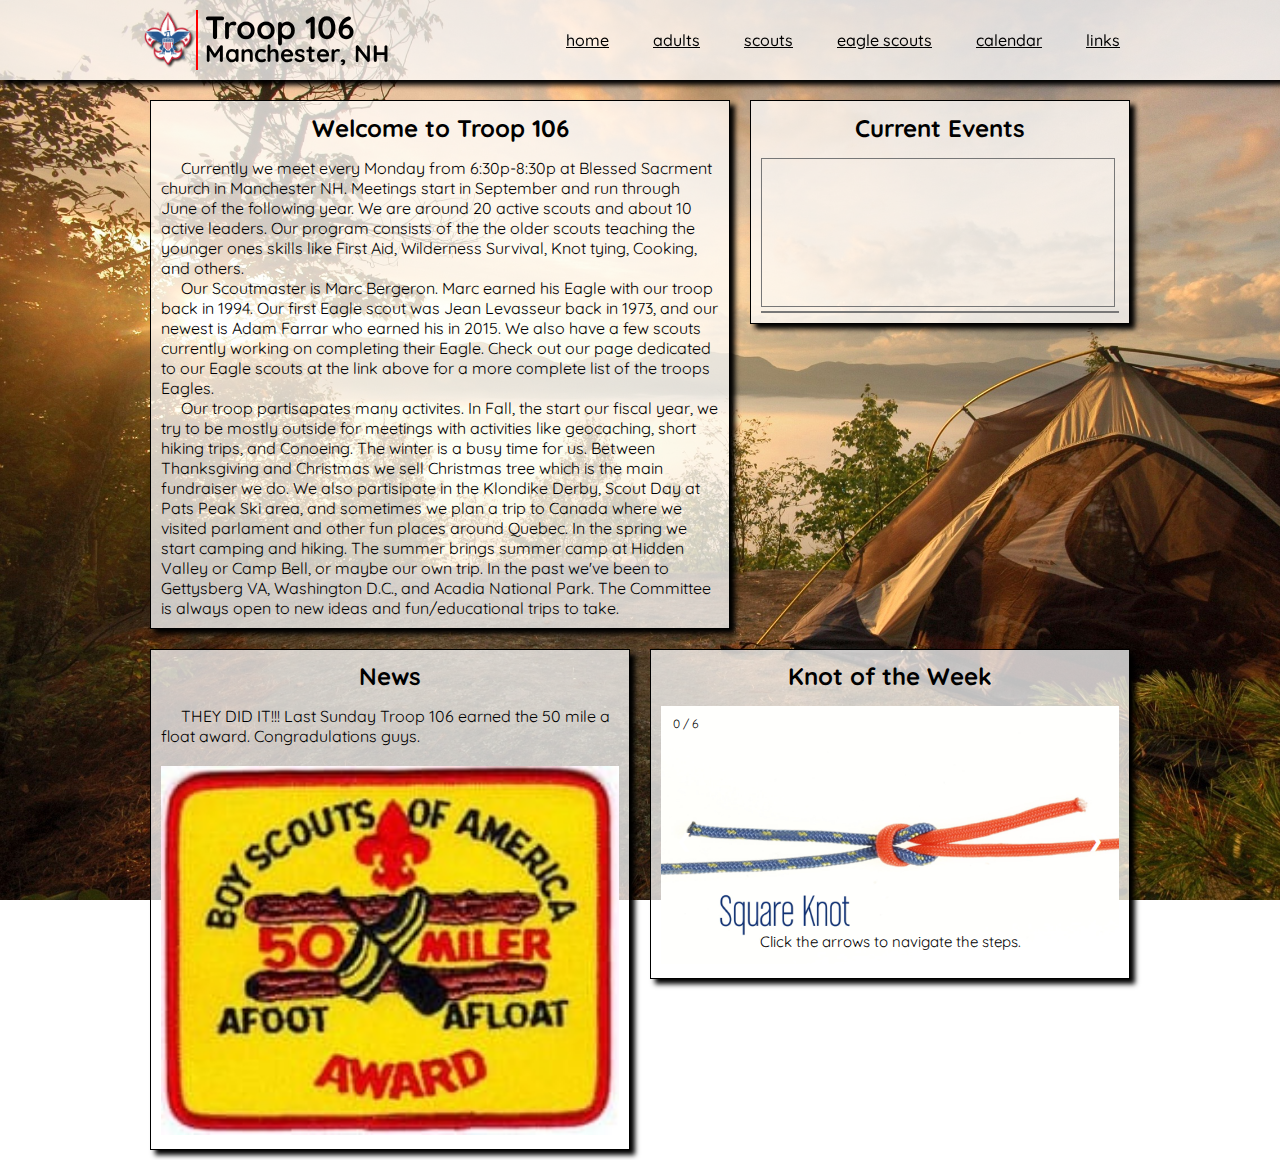
<file: index.html>
<!DOCTYPE html>
<html lang="en-US">
    <head>
        <meta charset="utf-8">
        <meta name="viewport" content="width=device-width, initial-scale=1">
        <title>Troop 106 Manchester, NH</title>
        <link rel="stylesheet"  type="text/css" href="Assets/Css/ionicons.css">
        <link rel="stylesheet" type="text/css" href="Assets/Css/style.css">
        <script type="text/javascript" src="Assets/Js/core.js"></script>
        <script type="text/javascript" src="Assets/Js/topmenu.js"></script>
        <script type="text/javascript" src="Assets/Js/slideshow.js"></script>
    </head>
    <body>

      <!-- the top navigation menu -->
      <nav class="top-menu-standard">

        <div>
          <!-- logo -->
          <img src="Assets/Images/logo.png" alt="">

          <!-- title -->
          <div>
            <h1>Troop 106</h1>
            <h2>Manchester, NH</h2>
          </div>

          <!-- menu icon -->
          <div class="menu-icon">
            <a href="#topmenu">
              <i class="ion-navicon-round">
              </i>
            </a>
          </div>
          
          <!-- menu items -->
          <ul data-topmenu-class="expanded">
            <li><a href="index.html">home</a></li>
            <li><a href="adults.html">adults</a></li>
            <li><a href="scouts.html">scouts</a></li>
            <li><a href="eagleScouts.html">eagle scouts</a></li>
            <li><a href="calendar.html">calendar</a></li>
            <li><a href="links.html">links</a></li>
          </ul>
        </div>

      </nav>

<!-- required for facebook link to work -->
      <div id="fb-root"></div>
      <script>(function(d, s, id) {
        var js, fjs = d.getElementsByTagName(s)[0];
        if (d.getElementById(id)) return;
        js = d.createElement(s); js.id = id;
        js.src = 'https://connect.facebook.net/en_US/sdk.js#xfbml=1&version=v3.0&appId=383671495307285&autoLogAppEvents=1';
        fjs.parentNode.insertBefore(js, fjs);
      }(document, 'script', 'facebook-jssdk'));</script>

<!-- first section -->
      <div class="container"> <!-- allows styling of each section's background -->
        <div class="wrapper"> <!-- limits the width of the website -->
          <div class="grid"> <!-- sets up the start of the grid layout -->
            <div class="col sixty"> <!-- 60% of the wrapper size -->

            <!-- just a little bit about the troop -->
              <div class="content"> <!-- a div to style the background, border and shadow box -->
                <h2>Welcome to Troop 106</h2>
                <p>Currently we meet every Monday from 6:30p-8:30p at Blessed Sacrment church in Manchester NH. Meetings start in September and run through June of the following year. We are around 20 active scouts and about 10 active leaders. Our program consists of the the older scouts teaching the younger ones skills like First Aid, Wilderness Survival, Knot tying, Cooking, and others.</p>
                
                <p>Our Scoutmaster is Marc Bergeron. Marc earned his Eagle with our troop back in 1994. Our first Eagle scout was Jean Levasseur back in 1973, and our newest is Adam Farrar who earned his in 2015. We also have a few scouts currently working on completing their Eagle. Check out our page dedicated to our Eagle scouts at the link above for a more complete list of the troops Eagles.</p>
                
                <p>Our troop partisapates many activites. In Fall, the start our fiscal year, we try to be mostly outside for meetings with activities like geocaching, short hiking trips, and Conoeing. The winter is a busy time for us. Between Thanksgiving and Christmas we sell Christmas tree which is the main fundraiser we do. We also partisipate in the Klondike Derby, Scout Day at Pats Peak Ski area, and sometimes we plan a trip to Canada where we visited parlament and other fun places around Quebec. In the spring we start camping and hiking. The summer brings summer camp at Hidden Valley or Camp Bell, or maybe our own trip. In the past we've been to Gettysberg VA, Washington D.C., and Acadia National Park. The Committee is always open to new ideas and fun/educational trips to take.</p>
              </div> <!-- closes the content -->
            </div> <!-- closes the column  -->

            <div class="col forty">

            <!-- current and upcoming events on the google calendar in agenda format -->
              <div class="content">
                <h2>Current Events</h2>
                  <iframe src="https://calendar.google.com/calendar/embed?showTitle=0&amp;showNav=0&amp;showDate=0&amp;showPrint=0&amp;showTabs=0&amp;showCalendars=0&amp;showTz=0&amp;mode=AGENDA&amp;height=600&amp;wkst=1&amp;bgcolor=%23FFFFFF&amp;src=bsatroop106nh%40gmail.com&amp;color=%238C500B&amp;ctz=America%2FNew_York"
                    style="border:solid 1px #777"
                    width="99%"
                    height="149"
                    frameborder="0"
                    scrolling="no">
                  </iframe>
              <!-- a window into our little corner of facebook -->
                  <div class="fb-page" 
                  style="border:solid 1px #777"
                  data-tabs="timeline,messages" 
                  data-href="https://www.facebook.com/BsaTroop106Nh/" 
                  data-small-header="true" 
                  data-adapt-container-width="true" 
                  data-height="303"
                  data-width="354"
                  data-hide-cover="false" 
                  data-show-facepile="false">
                  </div> <!-- closes facebook link -->                
              </div> <!-- closes content -->
            </div> <!-- closes col forty -->
          </div> <!-- closes the grid -->
        </div> <!-- closes the wrapper -->
      </div> <!-- closes the container -->

<!-- second section -->      
      <div class="container"> <!-- allows styling of each section -->
        <div class="wrapper"> <!-- limits the width of the website -->        
          <div class="grid">
            <div class="col fifty"> <!-- 50% of the wrapper size -->     

              <div class="content">
                <h2>News</h2>
                <p>THEY DID IT!!! Last Sunday Troop 106 earned the 50 mile a float award. Congradulations guys.</p>
                <br>
                <img class="center" src="Assets/Images/50_mile_afloat.jpg" alt="the 50 Miles a float badge" height="auto" width="100%">
              </div> <!-- closes news content section -->

            </div> <!-- closes col fifty -->

            <div class="col fifty"> <!-- 50% of the wrapper size -->

            <!-- a window into our little corner of facebook -->
              <div class="content">
                <h2>Knot of the Week</h2>
                <!-- slideshow container -->
                <div class="kotw-slideshow">

                  <!-- Slides -->
                  <div class="myslides thumbnail">
                    <div class="step-number">0 / 6</div>
                    <img src="Assets/Images/square-8.png" width="100%" height="auto">
                    <div class="caption">Click the arrows to navigate the steps.</div>
                  </div>

                  <div class="myslides">
                    <div class="step-number">1 / 6</div>
                    <img src="Assets/Images/square-2.png" width="100%" height="auto">
                    <div class="caption">Place a Caption Here</div>
                  </div>

                  <div class="myslides">
                    <div class="step-number">2 / 6</div>
                    <img src="Assets/Images/square-3.png" width="100%" height="auto">
                    <div class="caption">Place a Caption Here</div>
                  </div>

                  <div class="myslides">
                    <div class="step-number">3 / 6</div>
                    <img src="Assets/Images/square-4.png" width="100%" height="auto">
                    <div class="caption">Place a Caption Here</div>
                  </div>

                  <div class="myslides">
                    <div class="step-number">4 / 6</div>
                    <img src="Assets/Images/square-5.png" width="100%" height="auto">
                    <div class="caption">Place a Caption Here</div>
                  </div>

                  <div class="myslides">
                    <div class="step-number">5 / 6</div>
                    <img src="Assets/Images/square-6.png" width="100%" height="auto">
                    <div class="caption">Place a Caption Here</div>
                  </div>

                  <div class="myslides">
                    <div class="step-number">6 / 6</div>
                    <img src="Assets/Images/square-7.png" width="100%" height="auto">
                    <div class="caption">Place a Caption Here</div>
                  </div>

                  <!-- next and previouc buttons -->
                  <a class="prev" onclick="plusSlides(-1)">&#10094</a>
                  <a class="next" onclick="plusSlides(1)">&#10095</a>

                </div>
                
              </div> <!-- closes content container -->
            </div> <!-- closes col fifty -->
          </div> <!-- closes grid -->
        </div> <!-- closes wrapper -->
      </div> <!-- closes container -->

<!-- third section -->


    </body>
</html>
</file>
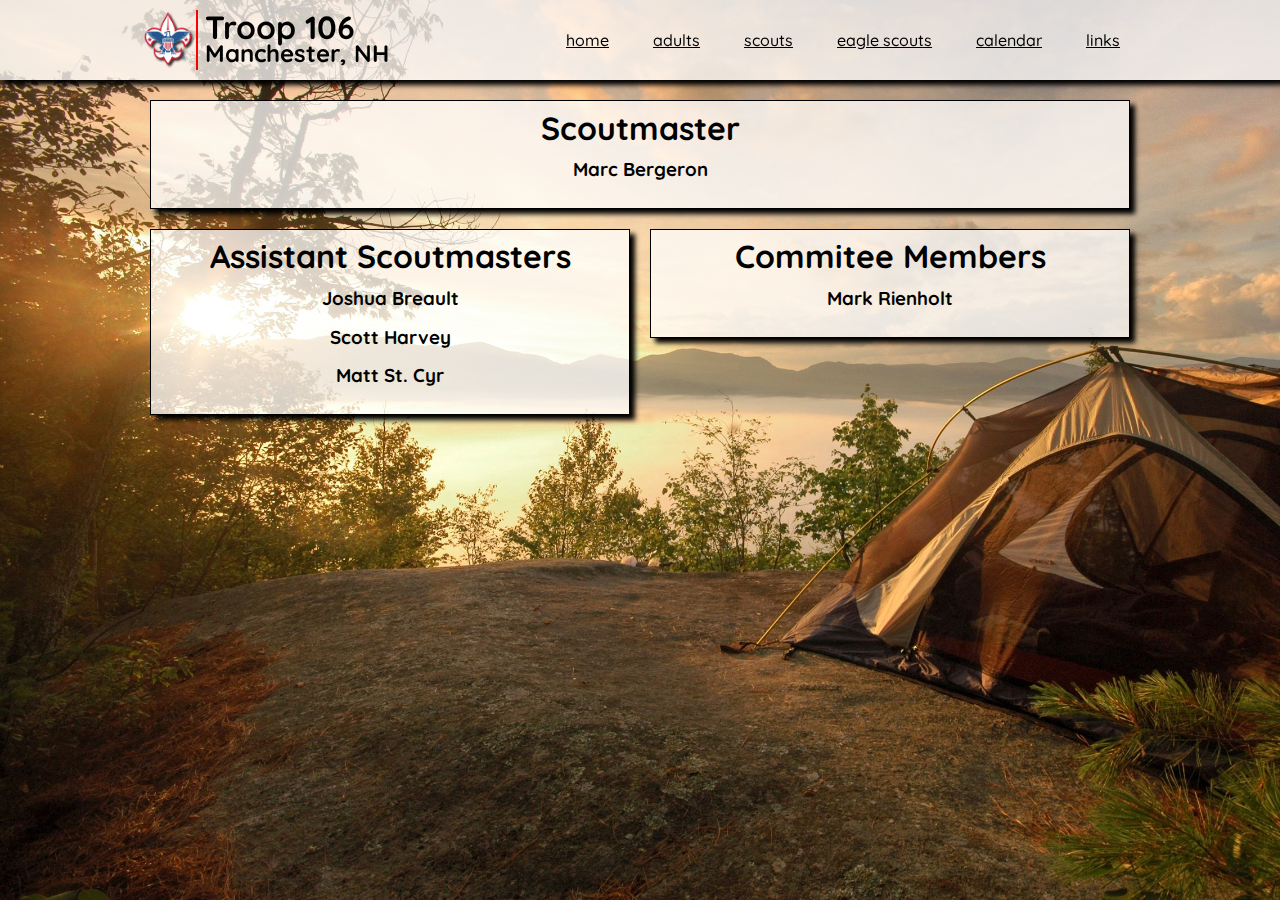
<file: adults.html>
<!DOCTYPE html>
<html lang="en-US">
    <head>
        <meta charset="utf-8">
        <meta name="viewport" content="width=device-width, initial-scale=1">
        <title>Troop 106 Manchester, NH</title>
        <link rel="stylesheet"  type="text/css" href="Assets/Css/ionicons.css">
        <link rel="stylesheet" type="text/css" href="Assets/Css/style.css">
        <script type="text/javascript" src="Assets/Js/core.js"></script>
        <script type="text/javascript" src="Assets/Js/topmenu.js"></script>
        <script type="text/javascript" src="Assets/Js/slideshow.js"></script>
    </head>
    <body>

      <!-- the top navigation menu -->
      <nav class="top-menu-standard">

        <div>
          <!-- logo -->
          <img src="Assets/Images/logo.png" alt="">

          <!-- title -->
          <div>
            <h1>Troop 106</h1>
            <h2>Manchester, NH</h2>
          </div>

          <!-- menu icon -->
          <div class="menu-icon">
            <a href="#topmenu">
              <i class="ion-navicon-round">
              </i>
            </a>
          </div>
          
          <!-- menu items -->
          <ul data-topmenu-class="expanded">
            <li><a href="index.html">home</a></li>
            <li><a href="adults.html">adults</a></li>
            <li><a href="scouts.html">scouts</a></li>
            <li><a href="eagleScouts.html">eagle scouts</a></li>
            <li><a href="calendar.html">calendar</a></li>
            <li><a href="links.html">links</a></li>
          </ul>
        </div>

      </nav>
  <div class="container"> <!-- a container to allow styling of a group of <div>'s -->
    <div class="wrapper"> <!-- limits the width of the website -->
      <div class="grid">
        <div class="col"> <!-- 50% of the wrapper size -->
          <div class="content">
            <h1>Scoutmaster</h1>
            <h3>Marc Bergeron</h3>
          </div>
        </div>
      </div> <!-- grid closing -->
    </div> <!-- wrapper closing -->
  </div> <!-- container closing -->

  <div class="container"> <!-- a container to allow styling of a group of <div>'s -->
    <div class="wrapper"> <!-- limits the width of the website -->
      <div class="grid">
        <div class="col fifty"> <!-- 50% of the wrapper size -->
          <div class="content">
            <h1>Assistant Scoutmasters</h1>
            <h3>Joshua Breault</h3>
            <h3>Scott Harvey</h3>
            <h3>Matt St. Cyr</h3>
            <h3></h3>
          </div>
        </div>

        <div class="col fifty"> <!-- 50% of the wrapper size -->
          <div class="content">
            <h1>Commitee Members</h1>
            <h3>Mark Rienholt</h3>
          </div>
        </div>
      </div> <!-- grid closing -->
    </div> <!-- wrapper closing -->
  </div> <!-- container closing -->

    </body>
</html>
</file>
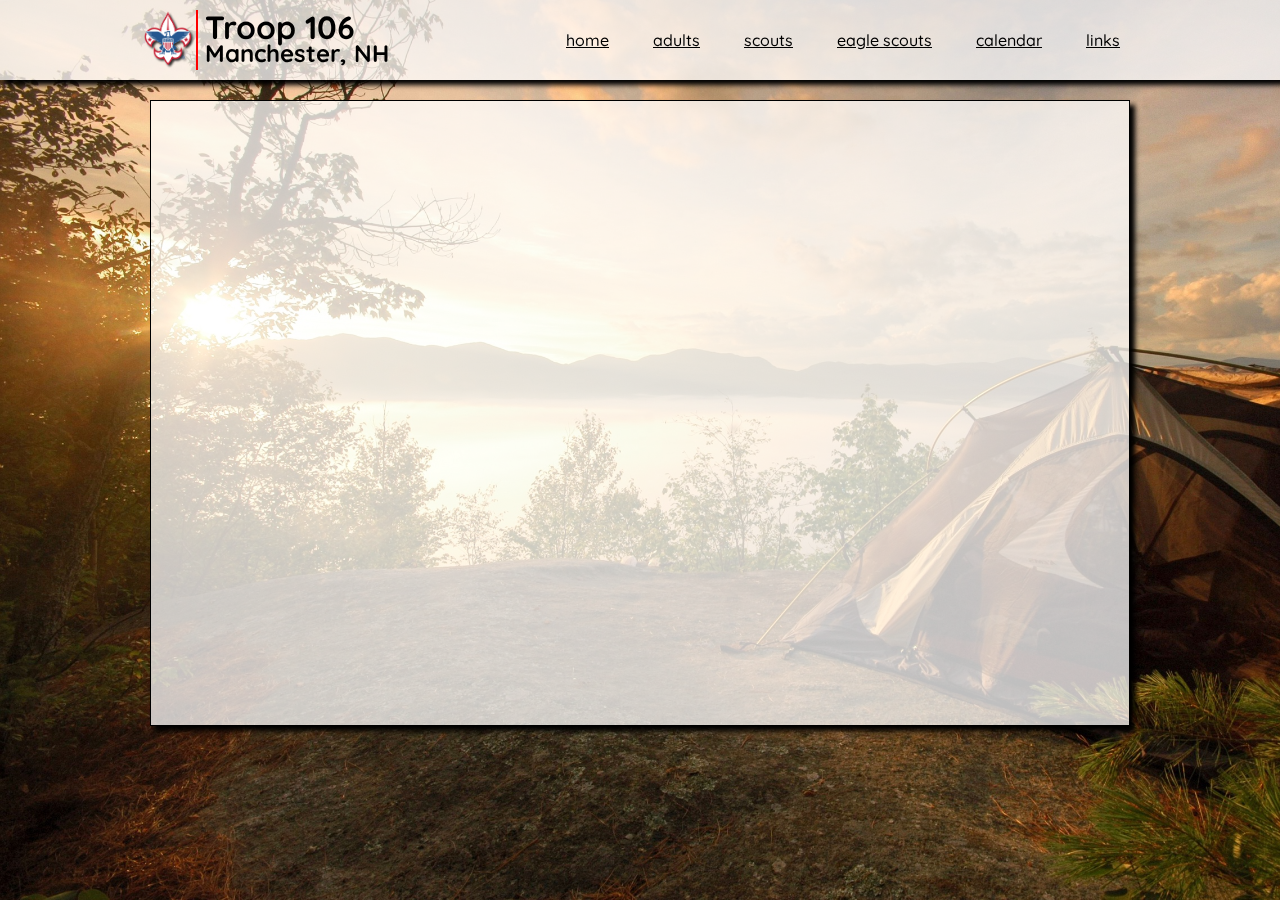
<file: calendar.html>
<!DOCTYPE html>
<html lang="en-US">
    <head>
        <meta charset="utf-8">
        <meta name="viewport" content="width=device-width, initial-scale=1">
        <title>Troop 106 Manchester, NH</title>
        <link rel="stylesheet"  type="text/css" href="Assets/Css/ionicons.css">
        <link rel="stylesheet" type="text/css" href="Assets/Css/style.css">
        <script type="text/javascript" src="Assets/Js/core.js"></script>
        <script type="text/javascript" src="Assets/Js/topmenu.js"></script>
        <script type="text/javascript" src="Assets/Js/slideshow.js"></script>
    </head>
    <body>

      <!-- the top navigation menu -->
      <nav class="top-menu-standard">

        <div>
          <!-- logo -->
          <img src="Assets/Images/logo.png" alt="">

          <!-- title -->
          <div>
            <h1>Troop 106</h1>
            <h2>Manchester, NH</h2>
          </div>

          <!-- menu icon -->
          <div class="menu-icon">
            <a href="#topmenu">
              <i class="ion-navicon-round">
              </i>
            </a>
          </div>
          
          <!-- menu items -->
          <ul data-topmenu-class="expanded">
            <li><a href="index.html">home</a></li>
            <li><a href="adults.html">adults</a></li>
            <li><a href="scouts.html">scouts</a></li>
            <li><a href="eagleScouts.html">eagle scouts</a></li>
            <li><a href="calendar.html">calendar</a></li>
            <li><a href="links.html">links</a></li>
          </ul>
        </div>

      </nav>
<div class="container"> <!-- a container to allow styling of a group of <div>'s -->
  <div class="wrapper"> <!-- limits the width of the website -->
    <div class="grid"> <!-- sets up the start of the grid layout -->
      <div class="col">
        <div class="content">
          <iframe src="https://calendar.google.com/calendar/embed?height=600&amp;wkst=1&amp;bgcolor=%23FFFFFF&amp;src=bsatroop106nh%40gmail.com&amp;color=%238C500B&amp;ctz=America%2FNew_York"
            style="border-width:0"
            width="100%"
            height="600"
            frameborder="0"
            scrolling="no">
          </iframe>
        </div>
      </div>
    </div> <!-- grid closing -->
  </div> <!-- wrapper closing -->
</div> <!-- container closing -->
<!--@ include footer -->
</file>
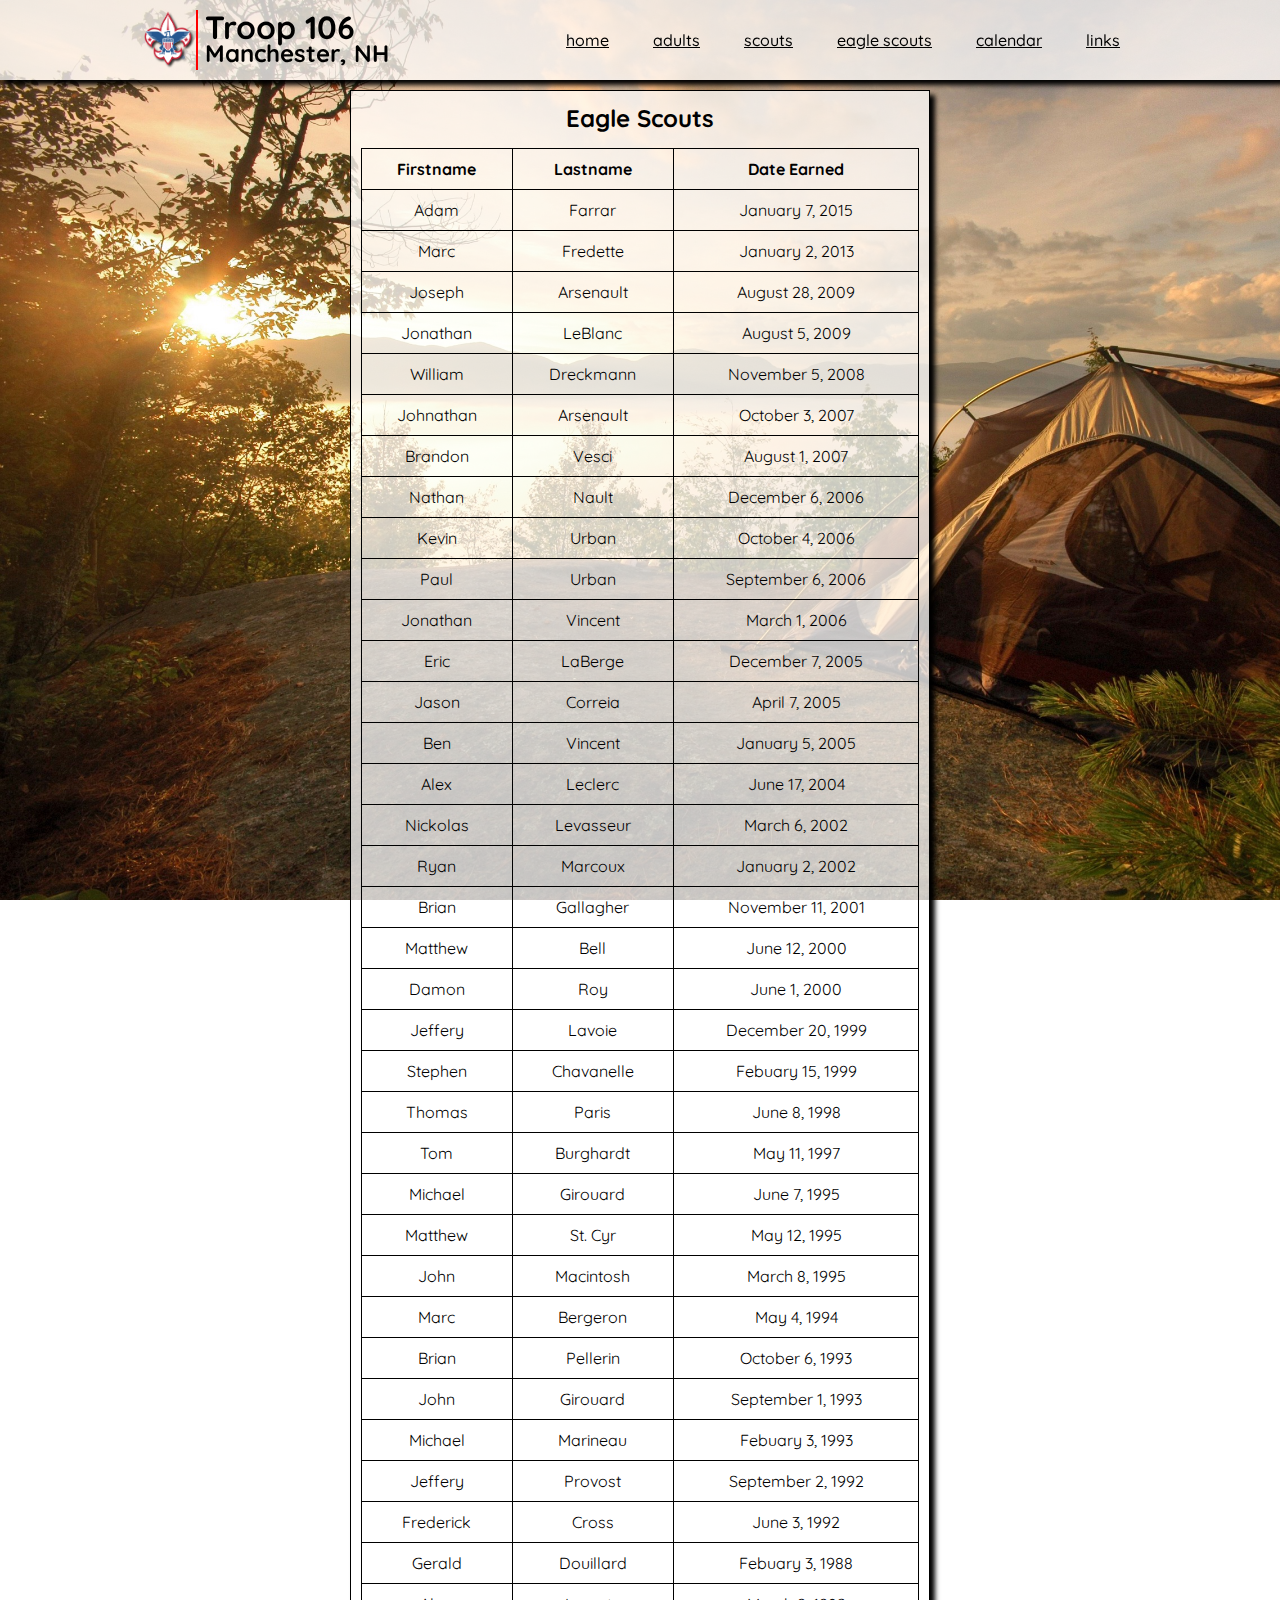
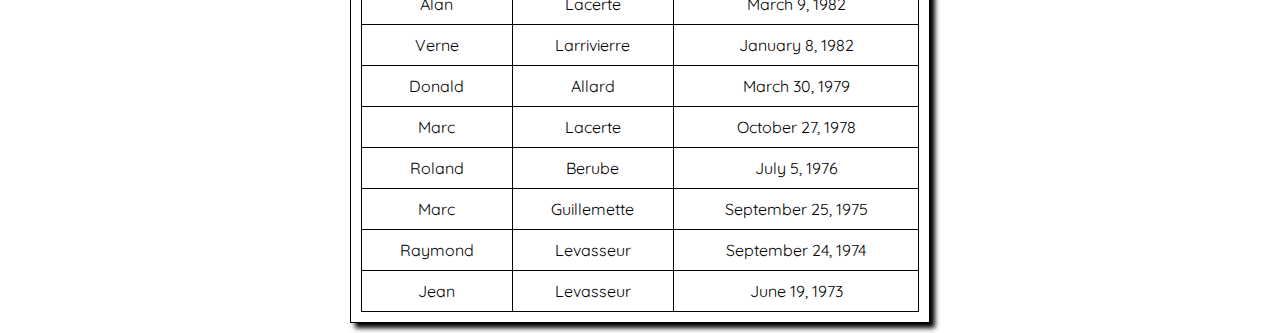
<file: eagleScouts.html>
<!DOCTYPE html>
<html lang="en-US">
    <head>
        <meta charset="utf-8">
        <meta name="viewport" content="width=device-width, initial-scale=1">
        <title>Troop 106 Manchester, NH</title>
        <link rel="stylesheet"  type="text/css" href="Assets/Css/ionicons.css">
        <link rel="stylesheet" type="text/css" href="Assets/Css/style.css">
        <script type="text/javascript" src="Assets/Js/core.js"></script>
        <script type="text/javascript" src="Assets/Js/topmenu.js"></script>
        <script type="text/javascript" src="Assets/Js/slideshow.js"></script>
    </head>
    <body>

      <!-- the top navigation menu -->
      <nav class="top-menu-standard">

        <div>
          <!-- logo -->
          <img src="Assets/Images/logo.png" alt="">

          <!-- title -->
          <div>
            <h1>Troop 106</h1>
            <h2>Manchester, NH</h2>
          </div>

          <!-- menu icon -->
          <div class="menu-icon">
            <a href="#topmenu">
              <i class="ion-navicon-round">
              </i>
            </a>
          </div>
          
          <!-- menu items -->
          <ul data-topmenu-class="expanded">
            <li><a href="index.html">home</a></li>
            <li><a href="adults.html">adults</a></li>
            <li><a href="scouts.html">scouts</a></li>
            <li><a href="eagleScouts.html">eagle scouts</a></li>
            <li><a href="calendar.html">calendar</a></li>
            <li><a href="links.html">links</a></li>
          </ul>
        </div>

      </nav>

<!-- first section -->
<div class="container"> <!-- allows styling of each section -->
  <div class="wrapper"> <!-- limits the width of the website -->
    <div class="grid"> <!-- sets up the start of the grid layout -->
      <div class="col sixty center"> <!-- 100% of the wrapper size -->
        
        <!-- everyone that earned Eagle in the troop -->
        <div class="content"> <!-- a div to style the background, border and shadow box -->
        <h2>Eagle Scouts</h2>
          <table style="width:100%">
            <tr>
              <th>Firstname</th>
              <th>Lastname</th>
              <th>Date Earned</th>
            </tr>
            <tr>
              <td>Adam</td>
              <td>Farrar</td>
              <td>January 7, 2015</td>
            </tr>
            <tr>
              <td>Marc</td>
              <td>Fredette</td>
              <td>January 2, 2013</td>
            </tr>
            <tr>
              <td>Joseph</td>
              <td>Arsenault</td>
              <td>August 28, 2009</td>
            </tr>
            <tr>
              <td>Jonathan</td>
              <td>LeBlanc</td>
              <td>August 5, 2009</td>
            </tr>
            <tr>
              <td>William</td>
              <td>Dreckmann</td>
              <td>November 5, 2008</td>
            </tr>
            <tr>
              <td>Johnathan</td>
              <td>Arsenault</td>
              <td>October 3, 2007</td>
            </tr>
            <tr>
              <td>Brandon</td>
              <td>Vesci</td>
              <td>August 1, 2007</td>
            </tr>
            <tr>
              <td>Nathan</td>
              <td>Nault</td>
              <td>December 6, 2006</td>
            </tr>
            <tr>
              <td>Kevin</td>
              <td>Urban</td>
              <td>October 4, 2006</td>
            </tr>
            <tr>
              <td>Paul</td>
              <td>Urban</td>
              <td>September 6, 2006</td>
            </tr>
            <tr>
              <td>Jonathan</td>
              <td>Vincent</td>
              <td>March 1, 2006</td>
            </tr>
            <tr>
              <td>Eric</td>
              <td>LaBerge</td>
              <td>December 7, 2005</td>
            </tr>
            <tr>
              <td>Jason</td>
              <td>Correia</td>
              <td>April 7, 2005</td>
            </tr>
            <tr>
              <td>Ben</td>
              <td>Vincent</td>
              <td>January 5, 2005</td>
            </tr>
            <tr>
              <td>Alex</td>
              <td>Leclerc</td>
              <td>June 17, 2004</td>
            </tr>
            <tr>
              <td>Nickolas</td>
              <td>Levasseur</td>
              <td>March 6, 2002</td>
            </tr>
            <tr>
              <td>Ryan</td>
              <td>Marcoux</td>
              <td>January 2, 2002</td>
            </tr>
            <tr>
              <td>Brian</td>
              <td>Gallagher</td>
              <td>November 11, 2001</td>
            </tr>
            <tr>
              <td>Matthew</td>
              <td>Bell</td>
              <td>June 12, 2000</td>
            </tr>
            <tr>
              <td>Damon</td>
              <td>Roy</td>
              <td>June 1, 2000</td>
            </tr>
            <tr>
              <td>Jeffery</td>
              <td>Lavoie</td>
              <td>December 20, 1999</td>
            </tr>
            <tr>
              <td>Stephen</td>
              <td>Chavanelle</td>
              <td>Febuary 15, 1999</td>
            </tr>
            <tr>
              <td>Thomas</td>
              <td>Paris</td>
              <td>June 8, 1998</td>
            </tr>
            <tr>
              <td>Tom</td>
              <td>Burghardt</td>
              <td>May 11, 1997</td>
            </tr>
            <tr>
              <td>Michael</td>
              <td>Girouard</td>
              <td>June 7, 1995</td>
            </tr>
            <tr>
              <td>Matthew</td>
              <td>St. Cyr</td>
              <td>May 12, 1995</td>
            </tr>
            <tr>
              <td>John</td>
              <td>Macintosh</td>
              <td>March 8, 1995</td>
            </tr>
            <tr>
              <td>Marc</td>
              <td>Bergeron</td>
              <td>May 4, 1994</td>
            </tr>
            <tr>
              <td>Brian</td>
              <td>Pellerin</td>
              <td>October 6, 1993</td>
            </tr>
            <tr>
              <td>John</td>
              <td>Girouard</td>
              <td>September 1, 1993</td>
            </tr>
            <tr>
              <td>Michael</td>
              <td>Marineau</td>
              <td>Febuary 3, 1993</td>
            </tr>
            <tr>
              <td>Jeffery</td>
              <td>Provost</td>
              <td>September 2, 1992</td>
            </tr>
            <tr>
              <td>Frederick</td>
              <td>Cross</td>
              <td>June 3, 1992</td>
            </tr>
            <tr>
              <td>Gerald</td>
              <td>Douillard</td>
              <td>Febuary 3, 1988</td>
            </tr>
            <tr>
              <td>Alan</td>
              <td>Lacerte</td>
              <td>March 9, 1982</td>
            </tr>
            <tr>
              <td>Verne</td>
              <td>Larrivierre</td>
              <td>January 8, 1982</td>
            </tr>
            <tr>
              <td>Donald</td>
              <td>Allard</td>
              <td>March 30, 1979</td>
            </tr>
            <tr>
              <td>Marc</td>
              <td>Lacerte</td>
              <td>October 27, 1978</td>
            </tr>
            <tr>
              <td>Roland</td>
              <td>Berube</td>
              <td>July 5, 1976</td>
            </tr>
            <tr>
              <td>Marc</td>
              <td>Guillemette</td>
              <td>September 25, 1975</td>
            </tr>
            <tr>
              <td>Raymond</td>
              <td>Levasseur</td>
              <td>September 24, 1974</td>
            </tr>
            <tr>
              <td>Jean</td>
              <td>Levasseur</td>
              <td>June 19, 1973</td>
            </tr>
          </table>
        </div> <!-- closes the content -->
      </div> <!-- closes the column  -->
    </div> <!-- closes the grid -->
  </div> <!-- closes the wrapper -->
</div> <!-- closes the container -->

    </body>
</html>
</file>
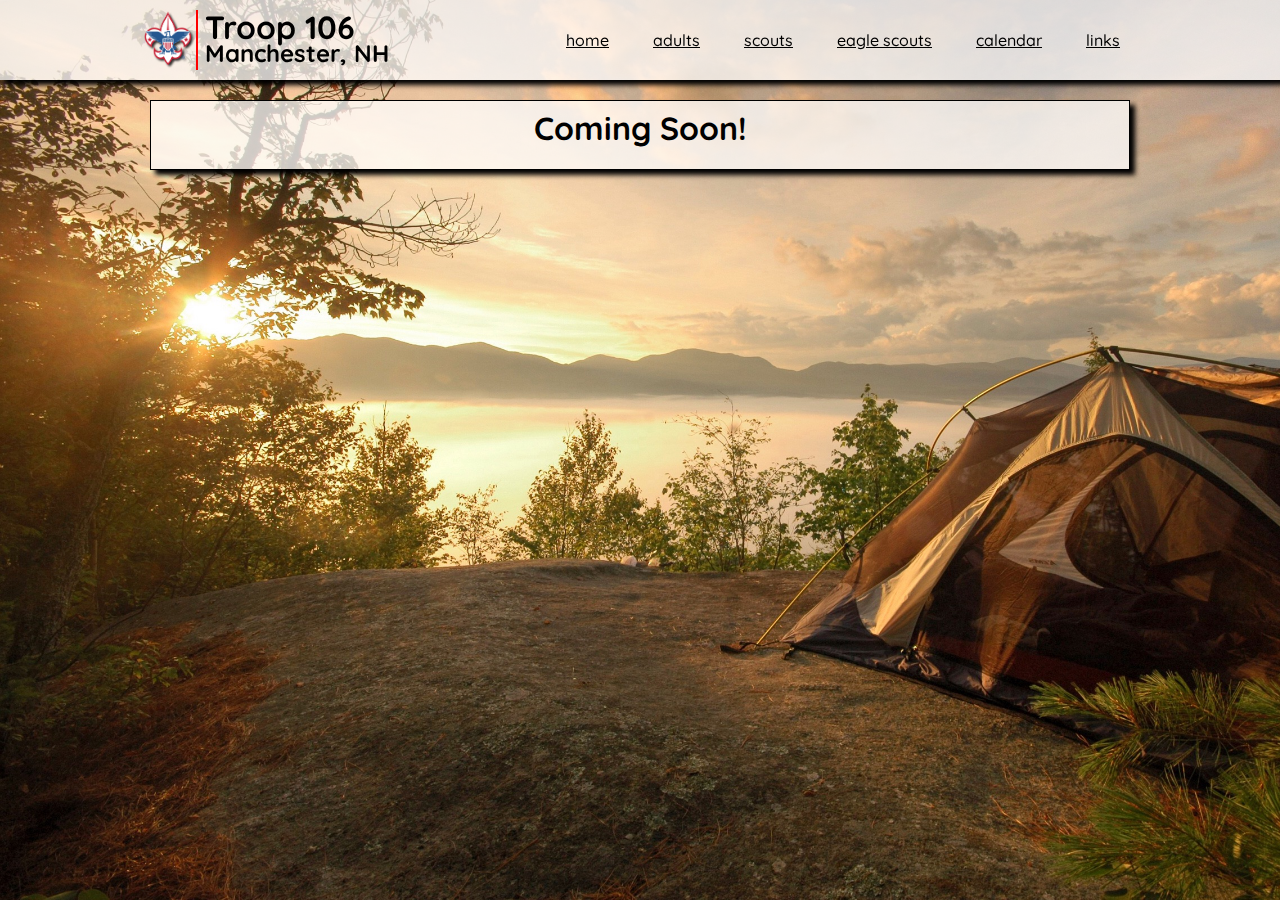
<file: links.html>
<!DOCTYPE html>
<html lang="en-US">
    <head>
        <meta charset="utf-8">
        <meta name="viewport" content="width=device-width, initial-scale=1">
        <title>Troop 106 Manchester, NH</title>
        <link rel="stylesheet"  type="text/css" href="Assets/Css/ionicons.css">
        <link rel="stylesheet" type="text/css" href="Assets/Css/style.css">
        <script type="text/javascript" src="Assets/Js/core.js"></script>
        <script type="text/javascript" src="Assets/Js/topmenu.js"></script>
        <script type="text/javascript" src="Assets/Js/slideshow.js"></script>
    </head>
    <body>

      <!-- the top navigation menu -->
      <nav class="top-menu-standard">

        <div>
          <!-- logo -->
          <img src="Assets/Images/logo.png" alt="">

          <!-- title -->
          <div>
            <h1>Troop 106</h1>
            <h2>Manchester, NH</h2>
          </div>

          <!-- menu icon -->
          <div class="menu-icon">
            <a href="#topmenu">
              <i class="ion-navicon-round">
              </i>
            </a>
          </div>
          
          <!-- menu items -->
          <ul data-topmenu-class="expanded">
            <li><a href="index.html">home</a></li>
            <li><a href="adults.html">adults</a></li>
            <li><a href="scouts.html">scouts</a></li>
            <li><a href="eagleScouts.html">eagle scouts</a></li>
            <li><a href="calendar.html">calendar</a></li>
            <li><a href="links.html">links</a></li>
          </ul>
        </div>

      </nav>

<div class="container">
  <div class="wrapper">
    <div class="grid">
      <div class="col">
        <div class="content">
          <h1>Coming Soon!</h1>
        </div>
      </div>
    </div>
  </div>
</div>

    </body>
</html>
</file>
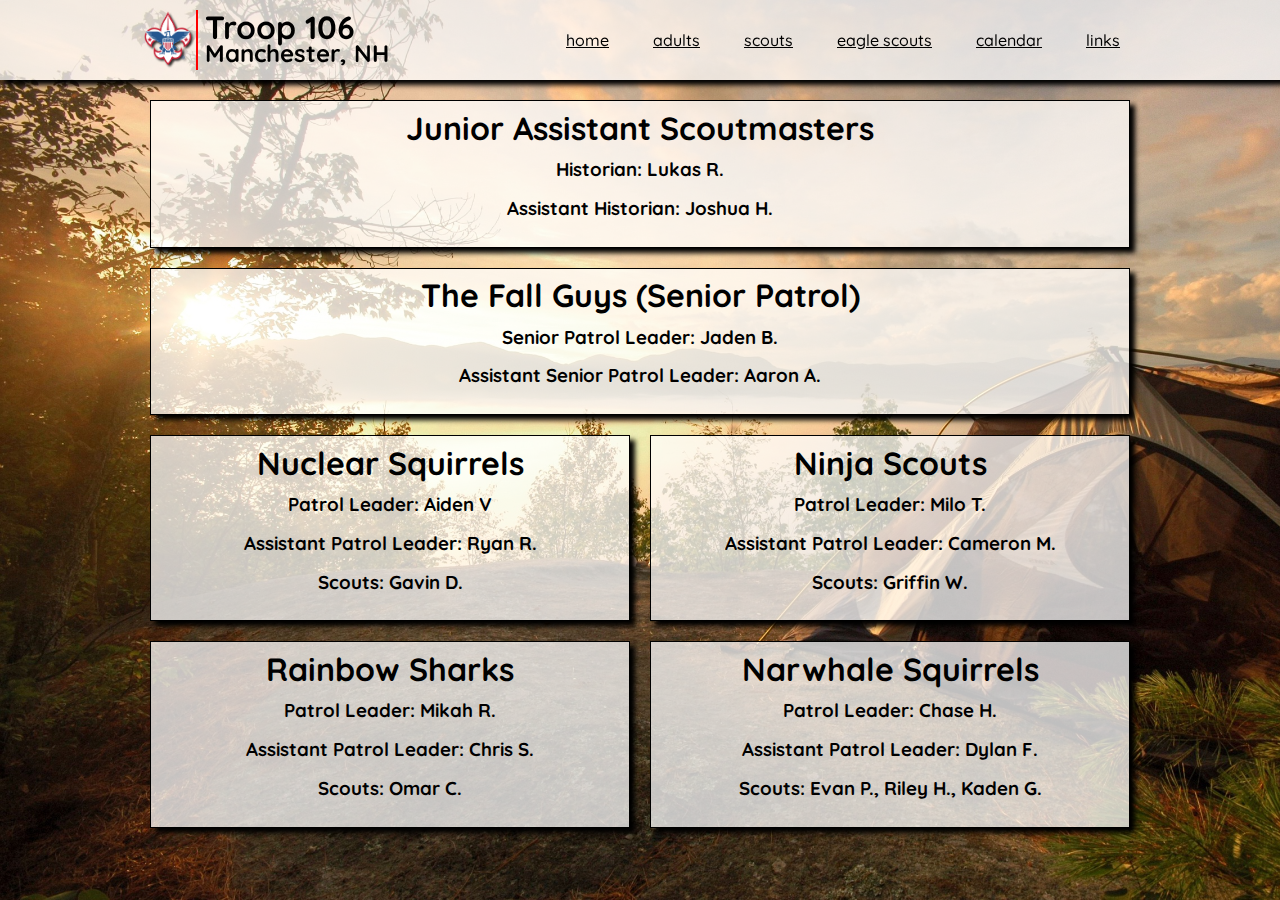
<file: scouts.html>
<!DOCTYPE html>
<html lang="en-US">
    <head>
        <meta charset="utf-8">
        <meta name="viewport" content="width=device-width, initial-scale=1">
        <title>Troop 106 Manchester, NH</title>
        <link rel="stylesheet"  type="text/css" href="Assets/Css/ionicons.css">
        <link rel="stylesheet" type="text/css" href="Assets/Css/style.css">
        <script type="text/javascript" src="Assets/Js/core.js"></script>
        <script type="text/javascript" src="Assets/Js/topmenu.js"></script>
        <script type="text/javascript" src="Assets/Js/slideshow.js"></script>
    </head>
    <body>

      <!-- the top navigation menu -->
      <nav class="top-menu-standard">

        <div>
          <!-- logo -->
          <img src="Assets/Images/logo.png" alt="">

          <!-- title -->
          <div>
            <h1>Troop 106</h1>
            <h2>Manchester, NH</h2>
          </div>

          <!-- menu icon -->
          <div class="menu-icon">
            <a href="#topmenu">
              <i class="ion-navicon-round">
              </i>
            </a>
          </div>
          
          <!-- menu items -->
          <ul data-topmenu-class="expanded">
            <li><a href="index.html">home</a></li>
            <li><a href="adults.html">adults</a></li>
            <li><a href="scouts.html">scouts</a></li>
            <li><a href="eagleScouts.html">eagle scouts</a></li>
            <li><a href="calendar.html">calendar</a></li>
            <li><a href="links.html">links</a></li>
          </ul>
        </div>

      </nav>
<div class="container"> <!-- a container to allow styling of a group of <div>'s -->
  <div class="wrapper"> <!-- limits the width of the website -->
    <div class="grid"> <!-- sets up the start of the grid layout -->
      <div class="col"> <!-- 100% of the wrapper size -->
        <div class="content">
          <h1>Junior Assistant Scoutmasters</h1>
				  <h3>Historian: Lukas R.</h3>
				  <h3>Assistant Historian: Joshua H.</h3>
        </div>
      </div>
    </div> <!-- grid closing -->
  </div> <!-- wrapper closing -->
</div> <!-- container closing -->

<div class="container"> <!-- a container to allow styling of a group of <div>'s -->
  <div class="wrapper"> <!-- limits the width of the website -->
     <div class="grid">
       <div class="col"> <!-- 100% of the wrapper size -->
        <div class="content">
          <h1>The Fall Guys (Senior Patrol)</h21>
          <h3>Senior Patrol Leader: Jaden B.</h3>
          <h3>Assistant Senior Patrol Leader: Aaron A.</h3>
        </div>
      </div>
    </div> <!-- grid closing -->
  </div> <!-- wrapper closing -->
</div> <!-- container closing -->

<div class="container"> <!-- a container to allow styling of a group of <div>'s -->
  <div class="wrapper"> <!-- limits the width of the website -->
    <div class="grid">
      <div class="col fifty"> <!-- 50% of the wrapper size -->
        <div class="content">
          <h1>Nuclear Squirrels</h1>
          <h3>Patrol Leader: Aiden V</h3>
          <h3>Assistant Patrol Leader: Ryan R.</h3>
          <h3>Scouts: Gavin D.</h3>
        </div>
      </div>

      <div class="col fifty"> <!-- 50% of the wrapper size -->
        <div class="content">
          <h1>Ninja Scouts</h1>
          <h3>Patrol Leader: Milo T.</h3>
          <h3>Assistant Patrol Leader: Cameron M.</h3>
          <h3>Scouts: Griffin W.</h3>
        </div>
      </div>
    </div> <!-- grid closing -->
  </div> <!-- wrapper closing -->
</div> <!-- container closing -->

<div class="container"> <!-- a container to allow styling of a group of <div>'s -->
  <div class="wrapper"> <!-- limits the width of the website -->
    <div class="grid">
      <div class="col fifty"> <!-- 50% of the wrapper size -->
        <div class="content">
          <h1>Rainbow Sharks</h1>
          <h3>Patrol Leader: Mikah R.</h3>
          <h3>Assistant Patrol Leader: Chris S.</h3>
          <h3>Scouts: Omar C.</h3>
        </div>
      </div>

      <div class="col fifty"> <!-- 50% of the wrapper size -->
        <div class="content">
          <h1>Narwhale Squirrels</h1>
          <h3>Patrol Leader: Chase H.</h3>
          <h3>Assistant Patrol Leader: Dylan F.</h3>
          <h3>Scouts: Evan P., Riley H., Kaden G.</h3>
        </div>
      </div>
    </div> <!-- grid closing -->
  </div> <!-- wrapper closing -->
</div> <!-- container closing -->
    </body>
</html>
</file>
<file: Assets/Css/style.css>
@charset "UTF-8";
/* spacing sizes */
/* font sizes */
/* font weights */
/* heading sizes */
@import url("https://fonts.googleapis.com/css?family=Quicksand:300,400,500,700");
body {
  font-family: 'Quicksand', sans-serif;
}

/*!
  Ionicons, v2.0.0
  Created by Ben Sperry for the Ionic Framework, http://ionicons.com/
  https://twitter.com/benjsperry  https://twitter.com/ionicframework
  MIT License: https://github.com/driftyco/ionicons

  Android-style icons originally built by Google’s
  Material Design Icons: https://github.com/google/material-design-icons
  used under CC BY http://creativecommons.org/licenses/by/4.0/
  Modified icons to fit ionicon’s grid from original.
*/
@font-face {
  font-family: "Ionicons";
  src: url("../Fonts/ionicons.eot?v=2.0.0");
  src: url("../Fonts/ionicons.eot?v=2.0.0#iefix") format("embedded-opentype"), url("../Fonts/ionicons.ttf?v=2.0.0") format("truetype"), url("../Fonts/ionicons.woff?v=2.0.0") format("woff"), url("../Fonts/ionicons.svg?v=2.0.0#Ionicons") format("svg");
  font-weight: normal;
  font-style: normal;
}

.ion, .ionicons, .ion-alert:before, .ion-alert-circled:before, .ion-android-add:before, .ion-android-add-circle:before, .ion-android-alarm-clock:before, .ion-android-alert:before, .ion-android-apps:before, .ion-android-archive:before, .ion-android-arrow-back:before, .ion-android-arrow-down:before, .ion-android-arrow-dropdown:before, .ion-android-arrow-dropdown-circle:before, .ion-android-arrow-dropleft:before, .ion-android-arrow-dropleft-circle:before, .ion-android-arrow-dropright:before, .ion-android-arrow-dropright-circle:before, .ion-android-arrow-dropup:before, .ion-android-arrow-dropup-circle:before, .ion-android-arrow-forward:before, .ion-android-arrow-up:before, .ion-android-attach:before, .ion-android-bar:before, .ion-android-bicycle:before, .ion-android-boat:before, .ion-android-bookmark:before, .ion-android-bulb:before, .ion-android-bus:before, .ion-android-calendar:before, .ion-android-call:before, .ion-android-camera:before, .ion-android-cancel:before, .ion-android-car:before, .ion-android-cart:before, .ion-android-chat:before, .ion-android-checkbox:before, .ion-android-checkbox-blank:before, .ion-android-checkbox-outline:before, .ion-android-checkbox-outline-blank:before, .ion-android-checkmark-circle:before, .ion-android-clipboard:before, .ion-android-close:before, .ion-android-cloud:before, .ion-android-cloud-circle:before, .ion-android-cloud-done:before, .ion-android-cloud-outline:before, .ion-android-color-palette:before, .ion-android-compass:before, .ion-android-contact:before, .ion-android-contacts:before, .ion-android-contract:before, .ion-android-create:before, .ion-android-delete:before, .ion-android-desktop:before, .ion-android-document:before, .ion-android-done:before, .ion-android-done-all:before, .ion-android-download:before, .ion-android-drafts:before, .ion-android-exit:before, .ion-android-expand:before, .ion-android-favorite:before, .ion-android-favorite-outline:before, .ion-android-film:before, .ion-android-folder:before, .ion-android-folder-open:before, .ion-android-funnel:before, .ion-android-globe:before, .ion-android-hand:before, .ion-android-hangout:before, .ion-android-happy:before, .ion-android-home:before, .ion-android-image:before, .ion-android-laptop:before, .ion-android-list:before, .ion-android-locate:before, .ion-android-lock:before, .ion-android-mail:before, .ion-android-map:before, .ion-android-menu:before, .ion-android-microphone:before, .ion-android-microphone-off:before, .ion-android-more-horizontal:before, .ion-android-more-vertical:before, .ion-android-navigate:before, .ion-android-notifications:before, .ion-android-notifications-none:before, .ion-android-notifications-off:before, .ion-android-open:before, .ion-android-options:before, .ion-android-people:before, .ion-android-person:before, .ion-android-person-add:before, .ion-android-phone-landscape:before, .ion-android-phone-portrait:before, .ion-android-pin:before, .ion-android-plane:before, .ion-android-playstore:before, .ion-android-print:before, .ion-android-radio-button-off:before, .ion-android-radio-button-on:before, .ion-android-refresh:before, .ion-android-remove:before, .ion-android-remove-circle:before, .ion-android-restaurant:before, .ion-android-sad:before, .ion-android-search:before, .ion-android-send:before, .ion-android-settings:before, .ion-android-share:before, .ion-android-share-alt:before, .ion-android-star:before, .ion-android-star-half:before, .ion-android-star-outline:before, .ion-android-stopwatch:before, .ion-android-subway:before, .ion-android-sunny:before, .ion-android-sync:before, .ion-android-textsms:before, .ion-android-time:before, .ion-android-train:before, .ion-android-unlock:before, .ion-android-upload:before, .ion-android-volume-down:before, .ion-android-volume-mute:before, .ion-android-volume-off:before, .ion-android-volume-up:before, .ion-android-walk:before, .ion-android-warning:before, .ion-android-watch:before, .ion-android-wifi:before, .ion-aperture:before, .ion-archive:before, .ion-arrow-down-a:before, .ion-arrow-down-b:before, .ion-arrow-down-c:before, .ion-arrow-expand:before, .ion-arrow-graph-down-left:before, .ion-arrow-graph-down-right:before, .ion-arrow-graph-up-left:before, .ion-arrow-graph-up-right:before, .ion-arrow-left-a:before, .ion-arrow-left-b:before, .ion-arrow-left-c:before, .ion-arrow-move:before, .ion-arrow-resize:before, .ion-arrow-return-left:before, .ion-arrow-return-right:before, .ion-arrow-right-a:before, .ion-arrow-right-b:before, .ion-arrow-right-c:before, .ion-arrow-shrink:before, .ion-arrow-swap:before, .ion-arrow-up-a:before, .ion-arrow-up-b:before, .ion-arrow-up-c:before, .ion-asterisk:before, .ion-at:before, .ion-backspace:before, .ion-backspace-outline:before, .ion-bag:before, .ion-battery-charging:before, .ion-battery-empty:before, .ion-battery-full:before, .ion-battery-half:before, .ion-battery-low:before, .ion-beaker:before, .ion-beer:before, .ion-bluetooth:before, .ion-bonfire:before, .ion-bookmark:before, .ion-bowtie:before, .ion-briefcase:before, .ion-bug:before, .ion-calculator:before, .ion-calendar:before, .ion-camera:before, .ion-card:before, .ion-cash:before, .ion-chatbox:before, .ion-chatbox-working:before, .ion-chatboxes:before, .ion-chatbubble:before, .ion-chatbubble-working:before, .ion-chatbubbles:before, .ion-checkmark:before, .ion-checkmark-circled:before, .ion-checkmark-round:before, .ion-chevron-down:before, .ion-chevron-left:before, .ion-chevron-right:before, .ion-chevron-up:before, .ion-clipboard:before, .ion-clock:before, .ion-close:before, .ion-close-circled:before, .ion-close-round:before, .ion-closed-captioning:before, .ion-cloud:before, .ion-code:before, .ion-code-download:before, .ion-code-working:before, .ion-coffee:before, .ion-compass:before, .ion-compose:before, .ion-connection-bars:before, .ion-contrast:before, .ion-crop:before, .ion-cube:before, .ion-disc:before, .ion-document:before, .ion-document-text:before, .ion-drag:before, .ion-earth:before, .ion-easel:before, .ion-edit:before, .ion-egg:before, .ion-eject:before, .ion-email:before, .ion-email-unread:before, .ion-erlenmeyer-flask:before, .ion-erlenmeyer-flask-bubbles:before, .ion-eye:before, .ion-eye-disabled:before, .ion-female:before, .ion-filing:before, .ion-film-marker:before, .ion-fireball:before, .ion-flag:before, .ion-flame:before, .ion-flash:before, .ion-flash-off:before, .ion-folder:before, .ion-fork:before, .ion-fork-repo:before, .ion-forward:before, .ion-funnel:before, .ion-gear-a:before, .ion-gear-b:before, .ion-grid:before, .ion-hammer:before, .ion-happy:before, .ion-happy-outline:before, .ion-headphone:before, .ion-heart:before, .ion-heart-broken:before, .ion-help:before, .ion-help-buoy:before, .ion-help-circled:before, .ion-home:before, .ion-icecream:before, .ion-image:before, .ion-images:before, .ion-information:before, .ion-information-circled:before, .ion-ionic:before, .ion-ios-alarm:before, .ion-ios-alarm-outline:before, .ion-ios-albums:before, .ion-ios-albums-outline:before, .ion-ios-americanfootball:before, .ion-ios-americanfootball-outline:before, .ion-ios-analytics:before, .ion-ios-analytics-outline:before, .ion-ios-arrow-back:before, .ion-ios-arrow-down:before, .ion-ios-arrow-forward:before, .ion-ios-arrow-left:before, .ion-ios-arrow-right:before, .ion-ios-arrow-thin-down:before, .ion-ios-arrow-thin-left:before, .ion-ios-arrow-thin-right:before, .ion-ios-arrow-thin-up:before, .ion-ios-arrow-up:before, .ion-ios-at:before, .ion-ios-at-outline:before, .ion-ios-barcode:before, .ion-ios-barcode-outline:before, .ion-ios-baseball:before, .ion-ios-baseball-outline:before, .ion-ios-basketball:before, .ion-ios-basketball-outline:before, .ion-ios-bell:before, .ion-ios-bell-outline:before, .ion-ios-body:before, .ion-ios-body-outline:before, .ion-ios-bolt:before, .ion-ios-bolt-outline:before, .ion-ios-book:before, .ion-ios-book-outline:before, .ion-ios-bookmarks:before, .ion-ios-bookmarks-outline:before, .ion-ios-box:before, .ion-ios-box-outline:before, .ion-ios-briefcase:before, .ion-ios-briefcase-outline:before, .ion-ios-browsers:before, .ion-ios-browsers-outline:before, .ion-ios-calculator:before, .ion-ios-calculator-outline:before, .ion-ios-calendar:before, .ion-ios-calendar-outline:before, .ion-ios-camera:before, .ion-ios-camera-outline:before, .ion-ios-cart:before, .ion-ios-cart-outline:before, .ion-ios-chatboxes:before, .ion-ios-chatboxes-outline:before, .ion-ios-chatbubble:before, .ion-ios-chatbubble-outline:before, .ion-ios-checkmark:before, .ion-ios-checkmark-empty:before, .ion-ios-checkmark-outline:before, .ion-ios-circle-filled:before, .ion-ios-circle-outline:before, .ion-ios-clock:before, .ion-ios-clock-outline:before, .ion-ios-close:before, .ion-ios-close-empty:before, .ion-ios-close-outline:before, .ion-ios-cloud:before, .ion-ios-cloud-download:before, .ion-ios-cloud-download-outline:before, .ion-ios-cloud-outline:before, .ion-ios-cloud-upload:before, .ion-ios-cloud-upload-outline:before, .ion-ios-cloudy:before, .ion-ios-cloudy-night:before, .ion-ios-cloudy-night-outline:before, .ion-ios-cloudy-outline:before, .ion-ios-cog:before, .ion-ios-cog-outline:before, .ion-ios-color-filter:before, .ion-ios-color-filter-outline:before, .ion-ios-color-wand:before, .ion-ios-color-wand-outline:before, .ion-ios-compose:before, .ion-ios-compose-outline:before, .ion-ios-contact:before, .ion-ios-contact-outline:before, .ion-ios-copy:before, .ion-ios-copy-outline:before, .ion-ios-crop:before, .ion-ios-crop-strong:before, .ion-ios-download:before, .ion-ios-download-outline:before, .ion-ios-drag:before, .ion-ios-email:before, .ion-ios-email-outline:before, .ion-ios-eye:before, .ion-ios-eye-outline:before, .ion-ios-fastforward:before, .ion-ios-fastforward-outline:before, .ion-ios-filing:before, .ion-ios-filing-outline:before, .ion-ios-film:before, .ion-ios-film-outline:before, .ion-ios-flag:before, .ion-ios-flag-outline:before, .ion-ios-flame:before, .ion-ios-flame-outline:before, .ion-ios-flask:before, .ion-ios-flask-outline:before, .ion-ios-flower:before, .ion-ios-flower-outline:before, .ion-ios-folder:before, .ion-ios-folder-outline:before, .ion-ios-football:before, .ion-ios-football-outline:before, .ion-ios-game-controller-a:before, .ion-ios-game-controller-a-outline:before, .ion-ios-game-controller-b:before, .ion-ios-game-controller-b-outline:before, .ion-ios-gear:before, .ion-ios-gear-outline:before, .ion-ios-glasses:before, .ion-ios-glasses-outline:before, .ion-ios-grid-view:before, .ion-ios-grid-view-outline:before, .ion-ios-heart:before, .ion-ios-heart-outline:before, .ion-ios-help:before, .ion-ios-help-empty:before, .ion-ios-help-outline:before, .ion-ios-home:before, .ion-ios-home-outline:before, .ion-ios-infinite:before, .ion-ios-infinite-outline:before, .ion-ios-information:before, .ion-ios-information-empty:before, .ion-ios-information-outline:before, .ion-ios-ionic-outline:before, .ion-ios-keypad:before, .ion-ios-keypad-outline:before, .ion-ios-lightbulb:before, .ion-ios-lightbulb-outline:before, .ion-ios-list:before, .ion-ios-list-outline:before, .ion-ios-location:before, .ion-ios-location-outline:before, .ion-ios-locked:before, .ion-ios-locked-outline:before, .ion-ios-loop:before, .ion-ios-loop-strong:before, .ion-ios-medical:before, .ion-ios-medical-outline:before, .ion-ios-medkit:before, .ion-ios-medkit-outline:before, .ion-ios-mic:before, .ion-ios-mic-off:before, .ion-ios-mic-outline:before, .ion-ios-minus:before, .ion-ios-minus-empty:before, .ion-ios-minus-outline:before, .ion-ios-monitor:before, .ion-ios-monitor-outline:before, .ion-ios-moon:before, .ion-ios-moon-outline:before, .ion-ios-more:before, .ion-ios-more-outline:before, .ion-ios-musical-note:before, .ion-ios-musical-notes:before, .ion-ios-navigate:before, .ion-ios-navigate-outline:before, .ion-ios-nutrition:before, .ion-ios-nutrition-outline:before, .ion-ios-paper:before, .ion-ios-paper-outline:before, .ion-ios-paperplane:before, .ion-ios-paperplane-outline:before, .ion-ios-partlysunny:before, .ion-ios-partlysunny-outline:before, .ion-ios-pause:before, .ion-ios-pause-outline:before, .ion-ios-paw:before, .ion-ios-paw-outline:before, .ion-ios-people:before, .ion-ios-people-outline:before, .ion-ios-person:before, .ion-ios-person-outline:before, .ion-ios-personadd:before, .ion-ios-personadd-outline:before, .ion-ios-photos:before, .ion-ios-photos-outline:before, .ion-ios-pie:before, .ion-ios-pie-outline:before, .ion-ios-pint:before, .ion-ios-pint-outline:before, .ion-ios-play:before, .ion-ios-play-outline:before, .ion-ios-plus:before, .ion-ios-plus-empty:before, .ion-ios-plus-outline:before, .ion-ios-pricetag:before, .ion-ios-pricetag-outline:before, .ion-ios-pricetags:before, .ion-ios-pricetags-outline:before, .ion-ios-printer:before, .ion-ios-printer-outline:before, .ion-ios-pulse:before, .ion-ios-pulse-strong:before, .ion-ios-rainy:before, .ion-ios-rainy-outline:before, .ion-ios-recording:before, .ion-ios-recording-outline:before, .ion-ios-redo:before, .ion-ios-redo-outline:before, .ion-ios-refresh:before, .ion-ios-refresh-empty:before, .ion-ios-refresh-outline:before, .ion-ios-reload:before, .ion-ios-reverse-camera:before, .ion-ios-reverse-camera-outline:before, .ion-ios-rewind:before, .ion-ios-rewind-outline:before, .ion-ios-rose:before, .ion-ios-rose-outline:before, .ion-ios-search:before, .ion-ios-search-strong:before, .ion-ios-settings:before, .ion-ios-settings-strong:before, .ion-ios-shuffle:before, .ion-ios-shuffle-strong:before, .ion-ios-skipbackward:before, .ion-ios-skipbackward-outline:before, .ion-ios-skipforward:before, .ion-ios-skipforward-outline:before, .ion-ios-snowy:before, .ion-ios-speedometer:before, .ion-ios-speedometer-outline:before, .ion-ios-star:before, .ion-ios-star-half:before, .ion-ios-star-outline:before, .ion-ios-stopwatch:before, .ion-ios-stopwatch-outline:before, .ion-ios-sunny:before, .ion-ios-sunny-outline:before, .ion-ios-telephone:before, .ion-ios-telephone-outline:before, .ion-ios-tennisball:before, .ion-ios-tennisball-outline:before, .ion-ios-thunderstorm:before, .ion-ios-thunderstorm-outline:before, .ion-ios-time:before, .ion-ios-time-outline:before, .ion-ios-timer:before, .ion-ios-timer-outline:before, .ion-ios-toggle:before, .ion-ios-toggle-outline:before, .ion-ios-trash:before, .ion-ios-trash-outline:before, .ion-ios-undo:before, .ion-ios-undo-outline:before, .ion-ios-unlocked:before, .ion-ios-unlocked-outline:before, .ion-ios-upload:before, .ion-ios-upload-outline:before, .ion-ios-videocam:before, .ion-ios-videocam-outline:before, .ion-ios-volume-high:before, .ion-ios-volume-low:before, .ion-ios-wineglass:before, .ion-ios-wineglass-outline:before, .ion-ios-world:before, .ion-ios-world-outline:before, .ion-ipad:before, .ion-iphone:before, .ion-ipod:before, .ion-jet:before, .ion-key:before, .ion-knife:before, .ion-laptop:before, .ion-leaf:before, .ion-levels:before, .ion-lightbulb:before, .ion-link:before, .ion-load-a:before, .ion-load-b:before, .ion-load-c:before, .ion-load-d:before, .ion-location:before, .ion-lock-combination:before, .ion-locked:before, .ion-log-in:before, .ion-log-out:before, .ion-loop:before, .ion-magnet:before, .ion-male:before, .ion-man:before, .ion-map:before, .ion-medkit:before, .ion-merge:before, .ion-mic-a:before, .ion-mic-b:before, .ion-mic-c:before, .ion-minus:before, .ion-minus-circled:before, .ion-minus-round:before, .ion-model-s:before, .ion-monitor:before, .ion-more:before, .ion-mouse:before, .ion-music-note:before, .ion-navicon:before, .ion-navicon-round:before, .ion-navigate:before, .ion-network:before, .ion-no-smoking:before, .ion-nuclear:before, .ion-outlet:before, .ion-paintbrush:before, .ion-paintbucket:before, .ion-paper-airplane:before, .ion-paperclip:before, .ion-pause:before, .ion-person:before, .ion-person-add:before, .ion-person-stalker:before, .ion-pie-graph:before, .ion-pin:before, .ion-pinpoint:before, .ion-pizza:before, .ion-plane:before, .ion-planet:before, .ion-play:before, .ion-playstation:before, .ion-plus:before, .ion-plus-circled:before, .ion-plus-round:before, .ion-podium:before, .ion-pound:before, .ion-power:before, .ion-pricetag:before, .ion-pricetags:before, .ion-printer:before, .ion-pull-request:before, .ion-qr-scanner:before, .ion-quote:before, .ion-radio-waves:before, .ion-record:before, .ion-refresh:before, .ion-reply:before, .ion-reply-all:before, .ion-ribbon-a:before, .ion-ribbon-b:before, .ion-sad:before, .ion-sad-outline:before, .ion-scissors:before, .ion-search:before, .ion-settings:before, .ion-share:before, .ion-shuffle:before, .ion-skip-backward:before, .ion-skip-forward:before, .ion-social-android:before, .ion-social-android-outline:before, .ion-social-angular:before, .ion-social-angular-outline:before, .ion-social-apple:before, .ion-social-apple-outline:before, .ion-social-bitcoin:before, .ion-social-bitcoin-outline:before, .ion-social-buffer:before, .ion-social-buffer-outline:before, .ion-social-chrome:before, .ion-social-chrome-outline:before, .ion-social-codepen:before, .ion-social-codepen-outline:before, .ion-social-css3:before, .ion-social-css3-outline:before, .ion-social-designernews:before, .ion-social-designernews-outline:before, .ion-social-dribbble:before, .ion-social-dribbble-outline:before, .ion-social-dropbox:before, .ion-social-dropbox-outline:before, .ion-social-euro:before, .ion-social-euro-outline:before, .ion-social-facebook:before, .ion-social-facebook-outline:before, .ion-social-foursquare:before, .ion-social-foursquare-outline:before, .ion-social-freebsd-devil:before, .ion-social-github:before, .ion-social-github-outline:before, .ion-social-google:before, .ion-social-google-outline:before, .ion-social-googleplus:before, .ion-social-googleplus-outline:before, .ion-social-hackernews:before, .ion-social-hackernews-outline:before, .ion-social-html5:before, .ion-social-html5-outline:before, .ion-social-instagram:before, .ion-social-instagram-outline:before, .ion-social-javascript:before, .ion-social-javascript-outline:before, .ion-social-linkedin:before, .ion-social-linkedin-outline:before, .ion-social-markdown:before, .ion-social-nodejs:before, .ion-social-octocat:before, .ion-social-pinterest:before, .ion-social-pinterest-outline:before, .ion-social-python:before, .ion-social-reddit:before, .ion-social-reddit-outline:before, .ion-social-rss:before, .ion-social-rss-outline:before, .ion-social-sass:before, .ion-social-skype:before, .ion-social-skype-outline:before, .ion-social-snapchat:before, .ion-social-snapchat-outline:before, .ion-social-tumblr:before, .ion-social-tumblr-outline:before, .ion-social-tux:before, .ion-social-twitch:before, .ion-social-twitch-outline:before, .ion-social-twitter:before, .ion-social-twitter-outline:before, .ion-social-usd:before, .ion-social-usd-outline:before, .ion-social-vimeo:before, .ion-social-vimeo-outline:before, .ion-social-whatsapp:before, .ion-social-whatsapp-outline:before, .ion-social-windows:before, .ion-social-windows-outline:before, .ion-social-wordpress:before, .ion-social-wordpress-outline:before, .ion-social-yahoo:before, .ion-social-yahoo-outline:before, .ion-social-yen:before, .ion-social-yen-outline:before, .ion-social-youtube:before, .ion-social-youtube-outline:before, .ion-soup-can:before, .ion-soup-can-outline:before, .ion-speakerphone:before, .ion-speedometer:before, .ion-spoon:before, .ion-star:before, .ion-stats-bars:before, .ion-steam:before, .ion-stop:before, .ion-thermometer:before, .ion-thumbsdown:before, .ion-thumbsup:before, .ion-toggle:before, .ion-toggle-filled:before, .ion-transgender:before, .ion-trash-a:before, .ion-trash-b:before, .ion-trophy:before, .ion-tshirt:before, .ion-tshirt-outline:before, .ion-umbrella:before, .ion-university:before, .ion-unlocked:before, .ion-upload:before, .ion-usb:before, .ion-videocamera:before, .ion-volume-high:before, .ion-volume-low:before, .ion-volume-medium:before, .ion-volume-mute:before, .ion-wand:before, .ion-waterdrop:before, .ion-wifi:before, .ion-wineglass:before, .ion-woman:before, .ion-wrench:before, .ion-xbox:before {
  display: inline-block;
  font-family: "Ionicons";
  speak: none;
  font-style: normal;
  font-weight: normal;
  font-variant: normal;
  text-transform: none;
  text-rendering: auto;
  line-height: 1;
  -webkit-font-smoothing: antialiased;
  -moz-osx-font-smoothing: grayscale;
}

.ion-alert:before {
  content: "\f101";
}

.ion-alert-circled:before {
  content: "\f100";
}

.ion-android-add:before {
  content: "\f2c7";
}

.ion-android-add-circle:before {
  content: "\f359";
}

.ion-android-alarm-clock:before {
  content: "\f35a";
}

.ion-android-alert:before {
  content: "\f35b";
}

.ion-android-apps:before {
  content: "\f35c";
}

.ion-android-archive:before {
  content: "\f2c9";
}

.ion-android-arrow-back:before {
  content: "\f2ca";
}

.ion-android-arrow-down:before {
  content: "\f35d";
}

.ion-android-arrow-dropdown:before {
  content: "\f35f";
}

.ion-android-arrow-dropdown-circle:before {
  content: "\f35e";
}

.ion-android-arrow-dropleft:before {
  content: "\f361";
}

.ion-android-arrow-dropleft-circle:before {
  content: "\f360";
}

.ion-android-arrow-dropright:before {
  content: "\f363";
}

.ion-android-arrow-dropright-circle:before {
  content: "\f362";
}

.ion-android-arrow-dropup:before {
  content: "\f365";
}

.ion-android-arrow-dropup-circle:before {
  content: "\f364";
}

.ion-android-arrow-forward:before {
  content: "\f30f";
}

.ion-android-arrow-up:before {
  content: "\f366";
}

.ion-android-attach:before {
  content: "\f367";
}

.ion-android-bar:before {
  content: "\f368";
}

.ion-android-bicycle:before {
  content: "\f369";
}

.ion-android-boat:before {
  content: "\f36a";
}

.ion-android-bookmark:before {
  content: "\f36b";
}

.ion-android-bulb:before {
  content: "\f36c";
}

.ion-android-bus:before {
  content: "\f36d";
}

.ion-android-calendar:before {
  content: "\f2d1";
}

.ion-android-call:before {
  content: "\f2d2";
}

.ion-android-camera:before {
  content: "\f2d3";
}

.ion-android-cancel:before {
  content: "\f36e";
}

.ion-android-car:before {
  content: "\f36f";
}

.ion-android-cart:before {
  content: "\f370";
}

.ion-android-chat:before {
  content: "\f2d4";
}

.ion-android-checkbox:before {
  content: "\f374";
}

.ion-android-checkbox-blank:before {
  content: "\f371";
}

.ion-android-checkbox-outline:before {
  content: "\f373";
}

.ion-android-checkbox-outline-blank:before {
  content: "\f372";
}

.ion-android-checkmark-circle:before {
  content: "\f375";
}

.ion-android-clipboard:before {
  content: "\f376";
}

.ion-android-close:before {
  content: "\f2d7";
}

.ion-android-cloud:before {
  content: "\f37a";
}

.ion-android-cloud-circle:before {
  content: "\f377";
}

.ion-android-cloud-done:before {
  content: "\f378";
}

.ion-android-cloud-outline:before {
  content: "\f379";
}

.ion-android-color-palette:before {
  content: "\f37b";
}

.ion-android-compass:before {
  content: "\f37c";
}

.ion-android-contact:before {
  content: "\f2d8";
}

.ion-android-contacts:before {
  content: "\f2d9";
}

.ion-android-contract:before {
  content: "\f37d";
}

.ion-android-create:before {
  content: "\f37e";
}

.ion-android-delete:before {
  content: "\f37f";
}

.ion-android-desktop:before {
  content: "\f380";
}

.ion-android-document:before {
  content: "\f381";
}

.ion-android-done:before {
  content: "\f383";
}

.ion-android-done-all:before {
  content: "\f382";
}

.ion-android-download:before {
  content: "\f2dd";
}

.ion-android-drafts:before {
  content: "\f384";
}

.ion-android-exit:before {
  content: "\f385";
}

.ion-android-expand:before {
  content: "\f386";
}

.ion-android-favorite:before {
  content: "\f388";
}

.ion-android-favorite-outline:before {
  content: "\f387";
}

.ion-android-film:before {
  content: "\f389";
}

.ion-android-folder:before {
  content: "\f2e0";
}

.ion-android-folder-open:before {
  content: "\f38a";
}

.ion-android-funnel:before {
  content: "\f38b";
}

.ion-android-globe:before {
  content: "\f38c";
}

.ion-android-hand:before {
  content: "\f2e3";
}

.ion-android-hangout:before {
  content: "\f38d";
}

.ion-android-happy:before {
  content: "\f38e";
}

.ion-android-home:before {
  content: "\f38f";
}

.ion-android-image:before {
  content: "\f2e4";
}

.ion-android-laptop:before {
  content: "\f390";
}

.ion-android-list:before {
  content: "\f391";
}

.ion-android-locate:before {
  content: "\f2e9";
}

.ion-android-lock:before {
  content: "\f392";
}

.ion-android-mail:before {
  content: "\f2eb";
}

.ion-android-map:before {
  content: "\f393";
}

.ion-android-menu:before {
  content: "\f394";
}

.ion-android-microphone:before {
  content: "\f2ec";
}

.ion-android-microphone-off:before {
  content: "\f395";
}

.ion-android-more-horizontal:before {
  content: "\f396";
}

.ion-android-more-vertical:before {
  content: "\f397";
}

.ion-android-navigate:before {
  content: "\f398";
}

.ion-android-notifications:before {
  content: "\f39b";
}

.ion-android-notifications-none:before {
  content: "\f399";
}

.ion-android-notifications-off:before {
  content: "\f39a";
}

.ion-android-open:before {
  content: "\f39c";
}

.ion-android-options:before {
  content: "\f39d";
}

.ion-android-people:before {
  content: "\f39e";
}

.ion-android-person:before {
  content: "\f3a0";
}

.ion-android-person-add:before {
  content: "\f39f";
}

.ion-android-phone-landscape:before {
  content: "\f3a1";
}

.ion-android-phone-portrait:before {
  content: "\f3a2";
}

.ion-android-pin:before {
  content: "\f3a3";
}

.ion-android-plane:before {
  content: "\f3a4";
}

.ion-android-playstore:before {
  content: "\f2f0";
}

.ion-android-print:before {
  content: "\f3a5";
}

.ion-android-radio-button-off:before {
  content: "\f3a6";
}

.ion-android-radio-button-on:before {
  content: "\f3a7";
}

.ion-android-refresh:before {
  content: "\f3a8";
}

.ion-android-remove:before {
  content: "\f2f4";
}

.ion-android-remove-circle:before {
  content: "\f3a9";
}

.ion-android-restaurant:before {
  content: "\f3aa";
}

.ion-android-sad:before {
  content: "\f3ab";
}

.ion-android-search:before {
  content: "\f2f5";
}

.ion-android-send:before {
  content: "\f2f6";
}

.ion-android-settings:before {
  content: "\f2f7";
}

.ion-android-share:before {
  content: "\f2f8";
}

.ion-android-share-alt:before {
  content: "\f3ac";
}

.ion-android-star:before {
  content: "\f2fc";
}

.ion-android-star-half:before {
  content: "\f3ad";
}

.ion-android-star-outline:before {
  content: "\f3ae";
}

.ion-android-stopwatch:before {
  content: "\f2fd";
}

.ion-android-subway:before {
  content: "\f3af";
}

.ion-android-sunny:before {
  content: "\f3b0";
}

.ion-android-sync:before {
  content: "\f3b1";
}

.ion-android-textsms:before {
  content: "\f3b2";
}

.ion-android-time:before {
  content: "\f3b3";
}

.ion-android-train:before {
  content: "\f3b4";
}

.ion-android-unlock:before {
  content: "\f3b5";
}

.ion-android-upload:before {
  content: "\f3b6";
}

.ion-android-volume-down:before {
  content: "\f3b7";
}

.ion-android-volume-mute:before {
  content: "\f3b8";
}

.ion-android-volume-off:before {
  content: "\f3b9";
}

.ion-android-volume-up:before {
  content: "\f3ba";
}

.ion-android-walk:before {
  content: "\f3bb";
}

.ion-android-warning:before {
  content: "\f3bc";
}

.ion-android-watch:before {
  content: "\f3bd";
}

.ion-android-wifi:before {
  content: "\f305";
}

.ion-aperture:before {
  content: "\f313";
}

.ion-archive:before {
  content: "\f102";
}

.ion-arrow-down-a:before {
  content: "\f103";
}

.ion-arrow-down-b:before {
  content: "\f104";
}

.ion-arrow-down-c:before {
  content: "\f105";
}

.ion-arrow-expand:before {
  content: "\f25e";
}

.ion-arrow-graph-down-left:before {
  content: "\f25f";
}

.ion-arrow-graph-down-right:before {
  content: "\f260";
}

.ion-arrow-graph-up-left:before {
  content: "\f261";
}

.ion-arrow-graph-up-right:before {
  content: "\f262";
}

.ion-arrow-left-a:before {
  content: "\f106";
}

.ion-arrow-left-b:before {
  content: "\f107";
}

.ion-arrow-left-c:before {
  content: "\f108";
}

.ion-arrow-move:before {
  content: "\f263";
}

.ion-arrow-resize:before {
  content: "\f264";
}

.ion-arrow-return-left:before {
  content: "\f265";
}

.ion-arrow-return-right:before {
  content: "\f266";
}

.ion-arrow-right-a:before {
  content: "\f109";
}

.ion-arrow-right-b:before {
  content: "\f10a";
}

.ion-arrow-right-c:before {
  content: "\f10b";
}

.ion-arrow-shrink:before {
  content: "\f267";
}

.ion-arrow-swap:before {
  content: "\f268";
}

.ion-arrow-up-a:before {
  content: "\f10c";
}

.ion-arrow-up-b:before {
  content: "\f10d";
}

.ion-arrow-up-c:before {
  content: "\f10e";
}

.ion-asterisk:before {
  content: "\f314";
}

.ion-at:before {
  content: "\f10f";
}

.ion-backspace:before {
  content: "\f3bf";
}

.ion-backspace-outline:before {
  content: "\f3be";
}

.ion-bag:before {
  content: "\f110";
}

.ion-battery-charging:before {
  content: "\f111";
}

.ion-battery-empty:before {
  content: "\f112";
}

.ion-battery-full:before {
  content: "\f113";
}

.ion-battery-half:before {
  content: "\f114";
}

.ion-battery-low:before {
  content: "\f115";
}

.ion-beaker:before {
  content: "\f269";
}

.ion-beer:before {
  content: "\f26a";
}

.ion-bluetooth:before {
  content: "\f116";
}

.ion-bonfire:before {
  content: "\f315";
}

.ion-bookmark:before {
  content: "\f26b";
}

.ion-bowtie:before {
  content: "\f3c0";
}

.ion-briefcase:before {
  content: "\f26c";
}

.ion-bug:before {
  content: "\f2be";
}

.ion-calculator:before {
  content: "\f26d";
}

.ion-calendar:before {
  content: "\f117";
}

.ion-camera:before {
  content: "\f118";
}

.ion-card:before {
  content: "\f119";
}

.ion-cash:before {
  content: "\f316";
}

.ion-chatbox:before {
  content: "\f11b";
}

.ion-chatbox-working:before {
  content: "\f11a";
}

.ion-chatboxes:before {
  content: "\f11c";
}

.ion-chatbubble:before {
  content: "\f11e";
}

.ion-chatbubble-working:before {
  content: "\f11d";
}

.ion-chatbubbles:before {
  content: "\f11f";
}

.ion-checkmark:before {
  content: "\f122";
}

.ion-checkmark-circled:before {
  content: "\f120";
}

.ion-checkmark-round:before {
  content: "\f121";
}

.ion-chevron-down:before {
  content: "\f123";
}

.ion-chevron-left:before {
  content: "\f124";
}

.ion-chevron-right:before {
  content: "\f125";
}

.ion-chevron-up:before {
  content: "\f126";
}

.ion-clipboard:before {
  content: "\f127";
}

.ion-clock:before {
  content: "\f26e";
}

.ion-close:before {
  content: "\f12a";
}

.ion-close-circled:before {
  content: "\f128";
}

.ion-close-round:before {
  content: "\f129";
}

.ion-closed-captioning:before {
  content: "\f317";
}

.ion-cloud:before {
  content: "\f12b";
}

.ion-code:before {
  content: "\f271";
}

.ion-code-download:before {
  content: "\f26f";
}

.ion-code-working:before {
  content: "\f270";
}

.ion-coffee:before {
  content: "\f272";
}

.ion-compass:before {
  content: "\f273";
}

.ion-compose:before {
  content: "\f12c";
}

.ion-connection-bars:before {
  content: "\f274";
}

.ion-contrast:before {
  content: "\f275";
}

.ion-crop:before {
  content: "\f3c1";
}

.ion-cube:before {
  content: "\f318";
}

.ion-disc:before {
  content: "\f12d";
}

.ion-document:before {
  content: "\f12f";
}

.ion-document-text:before {
  content: "\f12e";
}

.ion-drag:before {
  content: "\f130";
}

.ion-earth:before {
  content: "\f276";
}

.ion-easel:before {
  content: "\f3c2";
}

.ion-edit:before {
  content: "\f2bf";
}

.ion-egg:before {
  content: "\f277";
}

.ion-eject:before {
  content: "\f131";
}

.ion-email:before {
  content: "\f132";
}

.ion-email-unread:before {
  content: "\f3c3";
}

.ion-erlenmeyer-flask:before {
  content: "\f3c5";
}

.ion-erlenmeyer-flask-bubbles:before {
  content: "\f3c4";
}

.ion-eye:before {
  content: "\f133";
}

.ion-eye-disabled:before {
  content: "\f306";
}

.ion-female:before {
  content: "\f278";
}

.ion-filing:before {
  content: "\f134";
}

.ion-film-marker:before {
  content: "\f135";
}

.ion-fireball:before {
  content: "\f319";
}

.ion-flag:before {
  content: "\f279";
}

.ion-flame:before {
  content: "\f31a";
}

.ion-flash:before {
  content: "\f137";
}

.ion-flash-off:before {
  content: "\f136";
}

.ion-folder:before {
  content: "\f139";
}

.ion-fork:before {
  content: "\f27a";
}

.ion-fork-repo:before {
  content: "\f2c0";
}

.ion-forward:before {
  content: "\f13a";
}

.ion-funnel:before {
  content: "\f31b";
}

.ion-gear-a:before {
  content: "\f13d";
}

.ion-gear-b:before {
  content: "\f13e";
}

.ion-grid:before {
  content: "\f13f";
}

.ion-hammer:before {
  content: "\f27b";
}

.ion-happy:before {
  content: "\f31c";
}

.ion-happy-outline:before {
  content: "\f3c6";
}

.ion-headphone:before {
  content: "\f140";
}

.ion-heart:before {
  content: "\f141";
}

.ion-heart-broken:before {
  content: "\f31d";
}

.ion-help:before {
  content: "\f143";
}

.ion-help-buoy:before {
  content: "\f27c";
}

.ion-help-circled:before {
  content: "\f142";
}

.ion-home:before {
  content: "\f144";
}

.ion-icecream:before {
  content: "\f27d";
}

.ion-image:before {
  content: "\f147";
}

.ion-images:before {
  content: "\f148";
}

.ion-information:before {
  content: "\f14a";
}

.ion-information-circled:before {
  content: "\f149";
}

.ion-ionic:before {
  content: "\f14b";
}

.ion-ios-alarm:before {
  content: "\f3c8";
}

.ion-ios-alarm-outline:before {
  content: "\f3c7";
}

.ion-ios-albums:before {
  content: "\f3ca";
}

.ion-ios-albums-outline:before {
  content: "\f3c9";
}

.ion-ios-americanfootball:before {
  content: "\f3cc";
}

.ion-ios-americanfootball-outline:before {
  content: "\f3cb";
}

.ion-ios-analytics:before {
  content: "\f3ce";
}

.ion-ios-analytics-outline:before {
  content: "\f3cd";
}

.ion-ios-arrow-back:before {
  content: "\f3cf";
}

.ion-ios-arrow-down:before {
  content: "\f3d0";
}

.ion-ios-arrow-forward:before {
  content: "\f3d1";
}

.ion-ios-arrow-left:before {
  content: "\f3d2";
}

.ion-ios-arrow-right:before {
  content: "\f3d3";
}

.ion-ios-arrow-thin-down:before {
  content: "\f3d4";
}

.ion-ios-arrow-thin-left:before {
  content: "\f3d5";
}

.ion-ios-arrow-thin-right:before {
  content: "\f3d6";
}

.ion-ios-arrow-thin-up:before {
  content: "\f3d7";
}

.ion-ios-arrow-up:before {
  content: "\f3d8";
}

.ion-ios-at:before {
  content: "\f3da";
}

.ion-ios-at-outline:before {
  content: "\f3d9";
}

.ion-ios-barcode:before {
  content: "\f3dc";
}

.ion-ios-barcode-outline:before {
  content: "\f3db";
}

.ion-ios-baseball:before {
  content: "\f3de";
}

.ion-ios-baseball-outline:before {
  content: "\f3dd";
}

.ion-ios-basketball:before {
  content: "\f3e0";
}

.ion-ios-basketball-outline:before {
  content: "\f3df";
}

.ion-ios-bell:before {
  content: "\f3e2";
}

.ion-ios-bell-outline:before {
  content: "\f3e1";
}

.ion-ios-body:before {
  content: "\f3e4";
}

.ion-ios-body-outline:before {
  content: "\f3e3";
}

.ion-ios-bolt:before {
  content: "\f3e6";
}

.ion-ios-bolt-outline:before {
  content: "\f3e5";
}

.ion-ios-book:before {
  content: "\f3e8";
}

.ion-ios-book-outline:before {
  content: "\f3e7";
}

.ion-ios-bookmarks:before {
  content: "\f3ea";
}

.ion-ios-bookmarks-outline:before {
  content: "\f3e9";
}

.ion-ios-box:before {
  content: "\f3ec";
}

.ion-ios-box-outline:before {
  content: "\f3eb";
}

.ion-ios-briefcase:before {
  content: "\f3ee";
}

.ion-ios-briefcase-outline:before {
  content: "\f3ed";
}

.ion-ios-browsers:before {
  content: "\f3f0";
}

.ion-ios-browsers-outline:before {
  content: "\f3ef";
}

.ion-ios-calculator:before {
  content: "\f3f2";
}

.ion-ios-calculator-outline:before {
  content: "\f3f1";
}

.ion-ios-calendar:before {
  content: "\f3f4";
}

.ion-ios-calendar-outline:before {
  content: "\f3f3";
}

.ion-ios-camera:before {
  content: "\f3f6";
}

.ion-ios-camera-outline:before {
  content: "\f3f5";
}

.ion-ios-cart:before {
  content: "\f3f8";
}

.ion-ios-cart-outline:before {
  content: "\f3f7";
}

.ion-ios-chatboxes:before {
  content: "\f3fa";
}

.ion-ios-chatboxes-outline:before {
  content: "\f3f9";
}

.ion-ios-chatbubble:before {
  content: "\f3fc";
}

.ion-ios-chatbubble-outline:before {
  content: "\f3fb";
}

.ion-ios-checkmark:before {
  content: "\f3ff";
}

.ion-ios-checkmark-empty:before {
  content: "\f3fd";
}

.ion-ios-checkmark-outline:before {
  content: "\f3fe";
}

.ion-ios-circle-filled:before {
  content: "\f400";
}

.ion-ios-circle-outline:before {
  content: "\f401";
}

.ion-ios-clock:before {
  content: "\f403";
}

.ion-ios-clock-outline:before {
  content: "\f402";
}

.ion-ios-close:before {
  content: "\f406";
}

.ion-ios-close-empty:before {
  content: "\f404";
}

.ion-ios-close-outline:before {
  content: "\f405";
}

.ion-ios-cloud:before {
  content: "\f40c";
}

.ion-ios-cloud-download:before {
  content: "\f408";
}

.ion-ios-cloud-download-outline:before {
  content: "\f407";
}

.ion-ios-cloud-outline:before {
  content: "\f409";
}

.ion-ios-cloud-upload:before {
  content: "\f40b";
}

.ion-ios-cloud-upload-outline:before {
  content: "\f40a";
}

.ion-ios-cloudy:before {
  content: "\f410";
}

.ion-ios-cloudy-night:before {
  content: "\f40e";
}

.ion-ios-cloudy-night-outline:before {
  content: "\f40d";
}

.ion-ios-cloudy-outline:before {
  content: "\f40f";
}

.ion-ios-cog:before {
  content: "\f412";
}

.ion-ios-cog-outline:before {
  content: "\f411";
}

.ion-ios-color-filter:before {
  content: "\f414";
}

.ion-ios-color-filter-outline:before {
  content: "\f413";
}

.ion-ios-color-wand:before {
  content: "\f416";
}

.ion-ios-color-wand-outline:before {
  content: "\f415";
}

.ion-ios-compose:before {
  content: "\f418";
}

.ion-ios-compose-outline:before {
  content: "\f417";
}

.ion-ios-contact:before {
  content: "\f41a";
}

.ion-ios-contact-outline:before {
  content: "\f419";
}

.ion-ios-copy:before {
  content: "\f41c";
}

.ion-ios-copy-outline:before {
  content: "\f41b";
}

.ion-ios-crop:before {
  content: "\f41e";
}

.ion-ios-crop-strong:before {
  content: "\f41d";
}

.ion-ios-download:before {
  content: "\f420";
}

.ion-ios-download-outline:before {
  content: "\f41f";
}

.ion-ios-drag:before {
  content: "\f421";
}

.ion-ios-email:before {
  content: "\f423";
}

.ion-ios-email-outline:before {
  content: "\f422";
}

.ion-ios-eye:before {
  content: "\f425";
}

.ion-ios-eye-outline:before {
  content: "\f424";
}

.ion-ios-fastforward:before {
  content: "\f427";
}

.ion-ios-fastforward-outline:before {
  content: "\f426";
}

.ion-ios-filing:before {
  content: "\f429";
}

.ion-ios-filing-outline:before {
  content: "\f428";
}

.ion-ios-film:before {
  content: "\f42b";
}

.ion-ios-film-outline:before {
  content: "\f42a";
}

.ion-ios-flag:before {
  content: "\f42d";
}

.ion-ios-flag-outline:before {
  content: "\f42c";
}

.ion-ios-flame:before {
  content: "\f42f";
}

.ion-ios-flame-outline:before {
  content: "\f42e";
}

.ion-ios-flask:before {
  content: "\f431";
}

.ion-ios-flask-outline:before {
  content: "\f430";
}

.ion-ios-flower:before {
  content: "\f433";
}

.ion-ios-flower-outline:before {
  content: "\f432";
}

.ion-ios-folder:before {
  content: "\f435";
}

.ion-ios-folder-outline:before {
  content: "\f434";
}

.ion-ios-football:before {
  content: "\f437";
}

.ion-ios-football-outline:before {
  content: "\f436";
}

.ion-ios-game-controller-a:before {
  content: "\f439";
}

.ion-ios-game-controller-a-outline:before {
  content: "\f438";
}

.ion-ios-game-controller-b:before {
  content: "\f43b";
}

.ion-ios-game-controller-b-outline:before {
  content: "\f43a";
}

.ion-ios-gear:before {
  content: "\f43d";
}

.ion-ios-gear-outline:before {
  content: "\f43c";
}

.ion-ios-glasses:before {
  content: "\f43f";
}

.ion-ios-glasses-outline:before {
  content: "\f43e";
}

.ion-ios-grid-view:before {
  content: "\f441";
}

.ion-ios-grid-view-outline:before {
  content: "\f440";
}

.ion-ios-heart:before {
  content: "\f443";
}

.ion-ios-heart-outline:before {
  content: "\f442";
}

.ion-ios-help:before {
  content: "\f446";
}

.ion-ios-help-empty:before {
  content: "\f444";
}

.ion-ios-help-outline:before {
  content: "\f445";
}

.ion-ios-home:before {
  content: "\f448";
}

.ion-ios-home-outline:before {
  content: "\f447";
}

.ion-ios-infinite:before {
  content: "\f44a";
}

.ion-ios-infinite-outline:before {
  content: "\f449";
}

.ion-ios-information:before {
  content: "\f44d";
}

.ion-ios-information-empty:before {
  content: "\f44b";
}

.ion-ios-information-outline:before {
  content: "\f44c";
}

.ion-ios-ionic-outline:before {
  content: "\f44e";
}

.ion-ios-keypad:before {
  content: "\f450";
}

.ion-ios-keypad-outline:before {
  content: "\f44f";
}

.ion-ios-lightbulb:before {
  content: "\f452";
}

.ion-ios-lightbulb-outline:before {
  content: "\f451";
}

.ion-ios-list:before {
  content: "\f454";
}

.ion-ios-list-outline:before {
  content: "\f453";
}

.ion-ios-location:before {
  content: "\f456";
}

.ion-ios-location-outline:before {
  content: "\f455";
}

.ion-ios-locked:before {
  content: "\f458";
}

.ion-ios-locked-outline:before {
  content: "\f457";
}

.ion-ios-loop:before {
  content: "\f45a";
}

.ion-ios-loop-strong:before {
  content: "\f459";
}

.ion-ios-medical:before {
  content: "\f45c";
}

.ion-ios-medical-outline:before {
  content: "\f45b";
}

.ion-ios-medkit:before {
  content: "\f45e";
}

.ion-ios-medkit-outline:before {
  content: "\f45d";
}

.ion-ios-mic:before {
  content: "\f461";
}

.ion-ios-mic-off:before {
  content: "\f45f";
}

.ion-ios-mic-outline:before {
  content: "\f460";
}

.ion-ios-minus:before {
  content: "\f464";
}

.ion-ios-minus-empty:before {
  content: "\f462";
}

.ion-ios-minus-outline:before {
  content: "\f463";
}

.ion-ios-monitor:before {
  content: "\f466";
}

.ion-ios-monitor-outline:before {
  content: "\f465";
}

.ion-ios-moon:before {
  content: "\f468";
}

.ion-ios-moon-outline:before {
  content: "\f467";
}

.ion-ios-more:before {
  content: "\f46a";
}

.ion-ios-more-outline:before {
  content: "\f469";
}

.ion-ios-musical-note:before {
  content: "\f46b";
}

.ion-ios-musical-notes:before {
  content: "\f46c";
}

.ion-ios-navigate:before {
  content: "\f46e";
}

.ion-ios-navigate-outline:before {
  content: "\f46d";
}

.ion-ios-nutrition:before {
  content: "\f470";
}

.ion-ios-nutrition-outline:before {
  content: "\f46f";
}

.ion-ios-paper:before {
  content: "\f472";
}

.ion-ios-paper-outline:before {
  content: "\f471";
}

.ion-ios-paperplane:before {
  content: "\f474";
}

.ion-ios-paperplane-outline:before {
  content: "\f473";
}

.ion-ios-partlysunny:before {
  content: "\f476";
}

.ion-ios-partlysunny-outline:before {
  content: "\f475";
}

.ion-ios-pause:before {
  content: "\f478";
}

.ion-ios-pause-outline:before {
  content: "\f477";
}

.ion-ios-paw:before {
  content: "\f47a";
}

.ion-ios-paw-outline:before {
  content: "\f479";
}

.ion-ios-people:before {
  content: "\f47c";
}

.ion-ios-people-outline:before {
  content: "\f47b";
}

.ion-ios-person:before {
  content: "\f47e";
}

.ion-ios-person-outline:before {
  content: "\f47d";
}

.ion-ios-personadd:before {
  content: "\f480";
}

.ion-ios-personadd-outline:before {
  content: "\f47f";
}

.ion-ios-photos:before {
  content: "\f482";
}

.ion-ios-photos-outline:before {
  content: "\f481";
}

.ion-ios-pie:before {
  content: "\f484";
}

.ion-ios-pie-outline:before {
  content: "\f483";
}

.ion-ios-pint:before {
  content: "\f486";
}

.ion-ios-pint-outline:before {
  content: "\f485";
}

.ion-ios-play:before {
  content: "\f488";
}

.ion-ios-play-outline:before {
  content: "\f487";
}

.ion-ios-plus:before {
  content: "\f48b";
}

.ion-ios-plus-empty:before {
  content: "\f489";
}

.ion-ios-plus-outline:before {
  content: "\f48a";
}

.ion-ios-pricetag:before {
  content: "\f48d";
}

.ion-ios-pricetag-outline:before {
  content: "\f48c";
}

.ion-ios-pricetags:before {
  content: "\f48f";
}

.ion-ios-pricetags-outline:before {
  content: "\f48e";
}

.ion-ios-printer:before {
  content: "\f491";
}

.ion-ios-printer-outline:before {
  content: "\f490";
}

.ion-ios-pulse:before {
  content: "\f493";
}

.ion-ios-pulse-strong:before {
  content: "\f492";
}

.ion-ios-rainy:before {
  content: "\f495";
}

.ion-ios-rainy-outline:before {
  content: "\f494";
}

.ion-ios-recording:before {
  content: "\f497";
}

.ion-ios-recording-outline:before {
  content: "\f496";
}

.ion-ios-redo:before {
  content: "\f499";
}

.ion-ios-redo-outline:before {
  content: "\f498";
}

.ion-ios-refresh:before {
  content: "\f49c";
}

.ion-ios-refresh-empty:before {
  content: "\f49a";
}

.ion-ios-refresh-outline:before {
  content: "\f49b";
}

.ion-ios-reload:before {
  content: "\f49d";
}

.ion-ios-reverse-camera:before {
  content: "\f49f";
}

.ion-ios-reverse-camera-outline:before {
  content: "\f49e";
}

.ion-ios-rewind:before {
  content: "\f4a1";
}

.ion-ios-rewind-outline:before {
  content: "\f4a0";
}

.ion-ios-rose:before {
  content: "\f4a3";
}

.ion-ios-rose-outline:before {
  content: "\f4a2";
}

.ion-ios-search:before {
  content: "\f4a5";
}

.ion-ios-search-strong:before {
  content: "\f4a4";
}

.ion-ios-settings:before {
  content: "\f4a7";
}

.ion-ios-settings-strong:before {
  content: "\f4a6";
}

.ion-ios-shuffle:before {
  content: "\f4a9";
}

.ion-ios-shuffle-strong:before {
  content: "\f4a8";
}

.ion-ios-skipbackward:before {
  content: "\f4ab";
}

.ion-ios-skipbackward-outline:before {
  content: "\f4aa";
}

.ion-ios-skipforward:before {
  content: "\f4ad";
}

.ion-ios-skipforward-outline:before {
  content: "\f4ac";
}

.ion-ios-snowy:before {
  content: "\f4ae";
}

.ion-ios-speedometer:before {
  content: "\f4b0";
}

.ion-ios-speedometer-outline:before {
  content: "\f4af";
}

.ion-ios-star:before {
  content: "\f4b3";
}

.ion-ios-star-half:before {
  content: "\f4b1";
}

.ion-ios-star-outline:before {
  content: "\f4b2";
}

.ion-ios-stopwatch:before {
  content: "\f4b5";
}

.ion-ios-stopwatch-outline:before {
  content: "\f4b4";
}

.ion-ios-sunny:before {
  content: "\f4b7";
}

.ion-ios-sunny-outline:before {
  content: "\f4b6";
}

.ion-ios-telephone:before {
  content: "\f4b9";
}

.ion-ios-telephone-outline:before {
  content: "\f4b8";
}

.ion-ios-tennisball:before {
  content: "\f4bb";
}

.ion-ios-tennisball-outline:before {
  content: "\f4ba";
}

.ion-ios-thunderstorm:before {
  content: "\f4bd";
}

.ion-ios-thunderstorm-outline:before {
  content: "\f4bc";
}

.ion-ios-time:before {
  content: "\f4bf";
}

.ion-ios-time-outline:before {
  content: "\f4be";
}

.ion-ios-timer:before {
  content: "\f4c1";
}

.ion-ios-timer-outline:before {
  content: "\f4c0";
}

.ion-ios-toggle:before {
  content: "\f4c3";
}

.ion-ios-toggle-outline:before {
  content: "\f4c2";
}

.ion-ios-trash:before {
  content: "\f4c5";
}

.ion-ios-trash-outline:before {
  content: "\f4c4";
}

.ion-ios-undo:before {
  content: "\f4c7";
}

.ion-ios-undo-outline:before {
  content: "\f4c6";
}

.ion-ios-unlocked:before {
  content: "\f4c9";
}

.ion-ios-unlocked-outline:before {
  content: "\f4c8";
}

.ion-ios-upload:before {
  content: "\f4cb";
}

.ion-ios-upload-outline:before {
  content: "\f4ca";
}

.ion-ios-videocam:before {
  content: "\f4cd";
}

.ion-ios-videocam-outline:before {
  content: "\f4cc";
}

.ion-ios-volume-high:before {
  content: "\f4ce";
}

.ion-ios-volume-low:before {
  content: "\f4cf";
}

.ion-ios-wineglass:before {
  content: "\f4d1";
}

.ion-ios-wineglass-outline:before {
  content: "\f4d0";
}

.ion-ios-world:before {
  content: "\f4d3";
}

.ion-ios-world-outline:before {
  content: "\f4d2";
}

.ion-ipad:before {
  content: "\f1f9";
}

.ion-iphone:before {
  content: "\f1fa";
}

.ion-ipod:before {
  content: "\f1fb";
}

.ion-jet:before {
  content: "\f295";
}

.ion-key:before {
  content: "\f296";
}

.ion-knife:before {
  content: "\f297";
}

.ion-laptop:before {
  content: "\f1fc";
}

.ion-leaf:before {
  content: "\f1fd";
}

.ion-levels:before {
  content: "\f298";
}

.ion-lightbulb:before {
  content: "\f299";
}

.ion-link:before {
  content: "\f1fe";
}

.ion-load-a:before {
  content: "\f29a";
}

.ion-load-b:before {
  content: "\f29b";
}

.ion-load-c:before {
  content: "\f29c";
}

.ion-load-d:before {
  content: "\f29d";
}

.ion-location:before {
  content: "\f1ff";
}

.ion-lock-combination:before {
  content: "\f4d4";
}

.ion-locked:before {
  content: "\f200";
}

.ion-log-in:before {
  content: "\f29e";
}

.ion-log-out:before {
  content: "\f29f";
}

.ion-loop:before {
  content: "\f201";
}

.ion-magnet:before {
  content: "\f2a0";
}

.ion-male:before {
  content: "\f2a1";
}

.ion-man:before {
  content: "\f202";
}

.ion-map:before {
  content: "\f203";
}

.ion-medkit:before {
  content: "\f2a2";
}

.ion-merge:before {
  content: "\f33f";
}

.ion-mic-a:before {
  content: "\f204";
}

.ion-mic-b:before {
  content: "\f205";
}

.ion-mic-c:before {
  content: "\f206";
}

.ion-minus:before {
  content: "\f209";
}

.ion-minus-circled:before {
  content: "\f207";
}

.ion-minus-round:before {
  content: "\f208";
}

.ion-model-s:before {
  content: "\f2c1";
}

.ion-monitor:before {
  content: "\f20a";
}

.ion-more:before {
  content: "\f20b";
}

.ion-mouse:before {
  content: "\f340";
}

.ion-music-note:before {
  content: "\f20c";
}

.ion-navicon:before {
  content: "\f20e";
}

.ion-navicon-round:before {
  content: "\f20d";
}

.ion-navigate:before {
  content: "\f2a3";
}

.ion-network:before {
  content: "\f341";
}

.ion-no-smoking:before {
  content: "\f2c2";
}

.ion-nuclear:before {
  content: "\f2a4";
}

.ion-outlet:before {
  content: "\f342";
}

.ion-paintbrush:before {
  content: "\f4d5";
}

.ion-paintbucket:before {
  content: "\f4d6";
}

.ion-paper-airplane:before {
  content: "\f2c3";
}

.ion-paperclip:before {
  content: "\f20f";
}

.ion-pause:before {
  content: "\f210";
}

.ion-person:before {
  content: "\f213";
}

.ion-person-add:before {
  content: "\f211";
}

.ion-person-stalker:before {
  content: "\f212";
}

.ion-pie-graph:before {
  content: "\f2a5";
}

.ion-pin:before {
  content: "\f2a6";
}

.ion-pinpoint:before {
  content: "\f2a7";
}

.ion-pizza:before {
  content: "\f2a8";
}

.ion-plane:before {
  content: "\f214";
}

.ion-planet:before {
  content: "\f343";
}

.ion-play:before {
  content: "\f215";
}

.ion-playstation:before {
  content: "\f30a";
}

.ion-plus:before {
  content: "\f218";
}

.ion-plus-circled:before {
  content: "\f216";
}

.ion-plus-round:before {
  content: "\f217";
}

.ion-podium:before {
  content: "\f344";
}

.ion-pound:before {
  content: "\f219";
}

.ion-power:before {
  content: "\f2a9";
}

.ion-pricetag:before {
  content: "\f2aa";
}

.ion-pricetags:before {
  content: "\f2ab";
}

.ion-printer:before {
  content: "\f21a";
}

.ion-pull-request:before {
  content: "\f345";
}

.ion-qr-scanner:before {
  content: "\f346";
}

.ion-quote:before {
  content: "\f347";
}

.ion-radio-waves:before {
  content: "\f2ac";
}

.ion-record:before {
  content: "\f21b";
}

.ion-refresh:before {
  content: "\f21c";
}

.ion-reply:before {
  content: "\f21e";
}

.ion-reply-all:before {
  content: "\f21d";
}

.ion-ribbon-a:before {
  content: "\f348";
}

.ion-ribbon-b:before {
  content: "\f349";
}

.ion-sad:before {
  content: "\f34a";
}

.ion-sad-outline:before {
  content: "\f4d7";
}

.ion-scissors:before {
  content: "\f34b";
}

.ion-search:before {
  content: "\f21f";
}

.ion-settings:before {
  content: "\f2ad";
}

.ion-share:before {
  content: "\f220";
}

.ion-shuffle:before {
  content: "\f221";
}

.ion-skip-backward:before {
  content: "\f222";
}

.ion-skip-forward:before {
  content: "\f223";
}

.ion-social-android:before {
  content: "\f225";
}

.ion-social-android-outline:before {
  content: "\f224";
}

.ion-social-angular:before {
  content: "\f4d9";
}

.ion-social-angular-outline:before {
  content: "\f4d8";
}

.ion-social-apple:before {
  content: "\f227";
}

.ion-social-apple-outline:before {
  content: "\f226";
}

.ion-social-bitcoin:before {
  content: "\f2af";
}

.ion-social-bitcoin-outline:before {
  content: "\f2ae";
}

.ion-social-buffer:before {
  content: "\f229";
}

.ion-social-buffer-outline:before {
  content: "\f228";
}

.ion-social-chrome:before {
  content: "\f4db";
}

.ion-social-chrome-outline:before {
  content: "\f4da";
}

.ion-social-codepen:before {
  content: "\f4dd";
}

.ion-social-codepen-outline:before {
  content: "\f4dc";
}

.ion-social-css3:before {
  content: "\f4df";
}

.ion-social-css3-outline:before {
  content: "\f4de";
}

.ion-social-designernews:before {
  content: "\f22b";
}

.ion-social-designernews-outline:before {
  content: "\f22a";
}

.ion-social-dribbble:before {
  content: "\f22d";
}

.ion-social-dribbble-outline:before {
  content: "\f22c";
}

.ion-social-dropbox:before {
  content: "\f22f";
}

.ion-social-dropbox-outline:before {
  content: "\f22e";
}

.ion-social-euro:before {
  content: "\f4e1";
}

.ion-social-euro-outline:before {
  content: "\f4e0";
}

.ion-social-facebook:before {
  content: "\f231";
}

.ion-social-facebook-outline:before {
  content: "\f230";
}

.ion-social-foursquare:before {
  content: "\f34d";
}

.ion-social-foursquare-outline:before {
  content: "\f34c";
}

.ion-social-freebsd-devil:before {
  content: "\f2c4";
}

.ion-social-github:before {
  content: "\f233";
}

.ion-social-github-outline:before {
  content: "\f232";
}

.ion-social-google:before {
  content: "\f34f";
}

.ion-social-google-outline:before {
  content: "\f34e";
}

.ion-social-googleplus:before {
  content: "\f235";
}

.ion-social-googleplus-outline:before {
  content: "\f234";
}

.ion-social-hackernews:before {
  content: "\f237";
}

.ion-social-hackernews-outline:before {
  content: "\f236";
}

.ion-social-html5:before {
  content: "\f4e3";
}

.ion-social-html5-outline:before {
  content: "\f4e2";
}

.ion-social-instagram:before {
  content: "\f351";
}

.ion-social-instagram-outline:before {
  content: "\f350";
}

.ion-social-javascript:before {
  content: "\f4e5";
}

.ion-social-javascript-outline:before {
  content: "\f4e4";
}

.ion-social-linkedin:before {
  content: "\f239";
}

.ion-social-linkedin-outline:before {
  content: "\f238";
}

.ion-social-markdown:before {
  content: "\f4e6";
}

.ion-social-nodejs:before {
  content: "\f4e7";
}

.ion-social-octocat:before {
  content: "\f4e8";
}

.ion-social-pinterest:before {
  content: "\f2b1";
}

.ion-social-pinterest-outline:before {
  content: "\f2b0";
}

.ion-social-python:before {
  content: "\f4e9";
}

.ion-social-reddit:before {
  content: "\f23b";
}

.ion-social-reddit-outline:before {
  content: "\f23a";
}

.ion-social-rss:before {
  content: "\f23d";
}

.ion-social-rss-outline:before {
  content: "\f23c";
}

.ion-social-sass:before {
  content: "\f4ea";
}

.ion-social-skype:before {
  content: "\f23f";
}

.ion-social-skype-outline:before {
  content: "\f23e";
}

.ion-social-snapchat:before {
  content: "\f4ec";
}

.ion-social-snapchat-outline:before {
  content: "\f4eb";
}

.ion-social-tumblr:before {
  content: "\f241";
}

.ion-social-tumblr-outline:before {
  content: "\f240";
}

.ion-social-tux:before {
  content: "\f2c5";
}

.ion-social-twitch:before {
  content: "\f4ee";
}

.ion-social-twitch-outline:before {
  content: "\f4ed";
}

.ion-social-twitter:before {
  content: "\f243";
}

.ion-social-twitter-outline:before {
  content: "\f242";
}

.ion-social-usd:before {
  content: "\f353";
}

.ion-social-usd-outline:before {
  content: "\f352";
}

.ion-social-vimeo:before {
  content: "\f245";
}

.ion-social-vimeo-outline:before {
  content: "\f244";
}

.ion-social-whatsapp:before {
  content: "\f4f0";
}

.ion-social-whatsapp-outline:before {
  content: "\f4ef";
}

.ion-social-windows:before {
  content: "\f247";
}

.ion-social-windows-outline:before {
  content: "\f246";
}

.ion-social-wordpress:before {
  content: "\f249";
}

.ion-social-wordpress-outline:before {
  content: "\f248";
}

.ion-social-yahoo:before {
  content: "\f24b";
}

.ion-social-yahoo-outline:before {
  content: "\f24a";
}

.ion-social-yen:before {
  content: "\f4f2";
}

.ion-social-yen-outline:before {
  content: "\f4f1";
}

.ion-social-youtube:before {
  content: "\f24d";
}

.ion-social-youtube-outline:before {
  content: "\f24c";
}

.ion-soup-can:before {
  content: "\f4f4";
}

.ion-soup-can-outline:before {
  content: "\f4f3";
}

.ion-speakerphone:before {
  content: "\f2b2";
}

.ion-speedometer:before {
  content: "\f2b3";
}

.ion-spoon:before {
  content: "\f2b4";
}

.ion-star:before {
  content: "\f24e";
}

.ion-stats-bars:before {
  content: "\f2b5";
}

.ion-steam:before {
  content: "\f30b";
}

.ion-stop:before {
  content: "\f24f";
}

.ion-thermometer:before {
  content: "\f2b6";
}

.ion-thumbsdown:before {
  content: "\f250";
}

.ion-thumbsup:before {
  content: "\f251";
}

.ion-toggle:before {
  content: "\f355";
}

.ion-toggle-filled:before {
  content: "\f354";
}

.ion-transgender:before {
  content: "\f4f5";
}

.ion-trash-a:before {
  content: "\f252";
}

.ion-trash-b:before {
  content: "\f253";
}

.ion-trophy:before {
  content: "\f356";
}

.ion-tshirt:before {
  content: "\f4f7";
}

.ion-tshirt-outline:before {
  content: "\f4f6";
}

.ion-umbrella:before {
  content: "\f2b7";
}

.ion-university:before {
  content: "\f357";
}

.ion-unlocked:before {
  content: "\f254";
}

.ion-upload:before {
  content: "\f255";
}

.ion-usb:before {
  content: "\f2b8";
}

.ion-videocamera:before {
  content: "\f256";
}

.ion-volume-high:before {
  content: "\f257";
}

.ion-volume-low:before {
  content: "\f258";
}

.ion-volume-medium:before {
  content: "\f259";
}

.ion-volume-mute:before {
  content: "\f25a";
}

.ion-wand:before {
  content: "\f358";
}

.ion-waterdrop:before {
  content: "\f25b";
}

.ion-wifi:before {
  content: "\f25c";
}

.ion-wineglass:before {
  content: "\f2b9";
}

.ion-woman:before {
  content: "\f25d";
}

.ion-wrench:before {
  content: "\f2ba";
}

.ion-xbox:before {
  content: "\f30c";
}

/* the very top of the page containing the nav menu */
.top-menu-standard {
  position: fixed;
  top: 0;
  width: 100%;
  z-index: 1000;
  padding: 10px;
  background-color: rgba(255, 255, 255, 0.75);
  box-shadow: 5px 5px 5px black;
  box-sizing: border-box;
  /* entire contents of the nav menu */
}

@media only screen and (max-width: 900px) {
  .top-menu-standard {
    background-color: #BCC06E;
    box-shadow: none;
    border-bottom: 1px solid black;
  }
}

.top-menu-standard > div {
  max-width: 1000px;
  margin-left: auto;
  margin-right: auto;
  /* logo */
  /* title */
  /* menu icon */
  /* links */
}

.top-menu-standard > div > img {
  /* padding-top: $spacing-xsmall; */
  height: 60px;
  width: auto;
  float: left;
}

.top-menu-standard > div > img + div {
  margin-top: 0;
  display: inline-block;
  border-left: 2px solid red;
}

.top-menu-standard > div > img + div > h1, .top-menu-standard > div > img + div h2 {
  margin: 6.66667px;
  text-align: left;
}

.top-menu-standard > div > img + div + div {
  display: none;
}

.top-menu-standard > div > img + div + div > a {
  color: black;
}

.top-menu-standard > div > img + div + div > a:hover {
  color: gray;
}

@media only screen and (max-width: 900px) {
  .top-menu-standard > div > img + div + div {
    display: block;
    float: right;
    padding: 10px;
    font-size: 32px;
  }
}

.top-menu-standard > div > ul {
  z-index: 500;
  transition: transform .35s;
  list-style: outside none none;
  padding: 0;
  margin: 0;
  float: right;
}

.top-menu-standard > div > ul > li {
  display: inline-block;
  margin: 0;
}

.top-menu-standard > div > ul > li > a {
  font-weight: 500;
  font-size: 16px;
  padding: 20px;
  display: list-item;
  color: black;
}

.top-menu-standard > div > ul > li > a:hover {
  color: gray;
}

@media only screen and (max-width: 900px) {
  .top-menu-standard > div > ul {
    /* removes the float */
    float: none;
    /* puts a line on the bottom of the menu */
    /* border-top: 1px solid black; */
    border-bottom: 1px solid black;
    /* makes menu the full width */
    position: absolute;
    left: 0;
    right: 0;
    /* makles the menu the full height of the screen */
    /* height: 2000%; */
    /* moves the menu to the left off the screen by default */
    transform: translate(100%, 0);
    /* show when .expanded class is added */
    /* make the background solid */
    background: #BCC06E;
    /* changes the list form horizontal tho vertical and centers each <li> */
  }
  .top-menu-standard > div > ul.expanded {
    transform: translate(0, 0);
  }
  .top-menu-standard > div > ul > li {
    width: 100%;
    text-align: center;
  }
}

.wrapper {
  max-width: 1000px;
  margin-left: auto;
  margin-right: auto;
}

.grid {
  font-size: 0;
}

.grid .col {
  vertical-align: top;
  box-sizing: border-box;
  font-size: 16px;
  display: inline-block;
  width: 100%;
}

.grid .col.fifty {
  margin: 0;
  width: 50%;
}

.grid .col.sixty {
  margin: 0;
  width: 60%;
}

.grid .col.forty {
  margin: 0;
  width: 40%;
}

.grid .col.center {
  display: block;
  margin-left: auto;
  margin-right: auto;
}

@media only screen and (max-width: 900px) {
  .grid .col.fifty, .grid .col.forty, .grid .col.sixty {
    width: 100%;
    border-bottom: 1px solid black;
  }
}

/* 
html {
  
  background: url(../Images/background.jpg);
  background-size: cover;
  background-repeat: no-repeat;
  background-attachment: fixed;

  @media only screen and (max-width: 900px) {
    background: url(../Images/background-mobile-2.png);
    background-attachment: fixed;
    background-size: contain;
    background-repeat: no-repeat;
    
  }
}
 */
body {
  line-height: 20px;
  font-weight: 400;
  margin: 90px 0 0 0;
  padding: 0;
  background-image: url(../Images/background.jpg);
  background-size: cover;
  background-repeat: no-repeat;
  background-attachment: fixed;
}

@media only screen and (max-width: 900px) {
  body {
    background-image: url(../Images/background-mobile-2.png);
    background-position: center;
    background-attachment: fixed;
    background-repeat: no-repeat;
  }
}

h1, h2, h3, h4, h5, h6 {
  text-align: center;
  margin-top: 6.66667px;
}

p {
  margin: 0;
  text-indent: 20px;
}

* {
  box-sizing: border-box;
}

/* Slideshow container */
.kotw-slideshow {
  position: relative;
  margin: auto;
}

/* Hide the images by default */
.myslides {
  display: none;
}

/* Next & previous buttons */
.prev, .next {
  cursor: pointer;
  position: absolute;
  top: 50%;
  width: auto;
  margin-top: -22px;
  padding: 16px;
  color: white;
  font-weight: bold;
  font-size: 18px;
  transition: 0.6s ease;
  border-radius: 0 3px 3px 0;
}

.prev:hover, .next:hover {
  background-color: rgba(0, 0, 0, 0.8);
}

/* Position the "next button" to the right */
.next {
  right: 0;
  border-radius: 3px 0 0 3px;
}

/* Caption text */
.caption {
  color: black;
  font-size: 15px;
  padding: 8px 12px;
  position: absolute;
  bottom: 8px;
  width: 100%;
  text-align: center;
}

/* step numnbers (1/3 etc) */
.step-number {
  color: black;
  font-size: 12px;
  padding: 8px 12px;
  position: absolute;
  top: 0;
}

.thumbnail {
  display: block;
}

.content {
  background-color: rgba(255, 255, 255, 0.75);
  box-shadow: 5px 5px 5px black;
  border: 1px solid black;
  padding: 10px;
  margin: 10px;
}

@media only screen and (max-width: 900px) {
  .content {
    background-color: rgba(255, 255, 255, 0);
    box-shadow: none;
    border: none;
  }
}

table, th, td {
  padding: 10px;
  text-align: center;
  border: 1px solid black;
}

table {
  border-collapse: collapse;
}

tr:hover {
  background-color: #f5f5f5;
}
</file>
